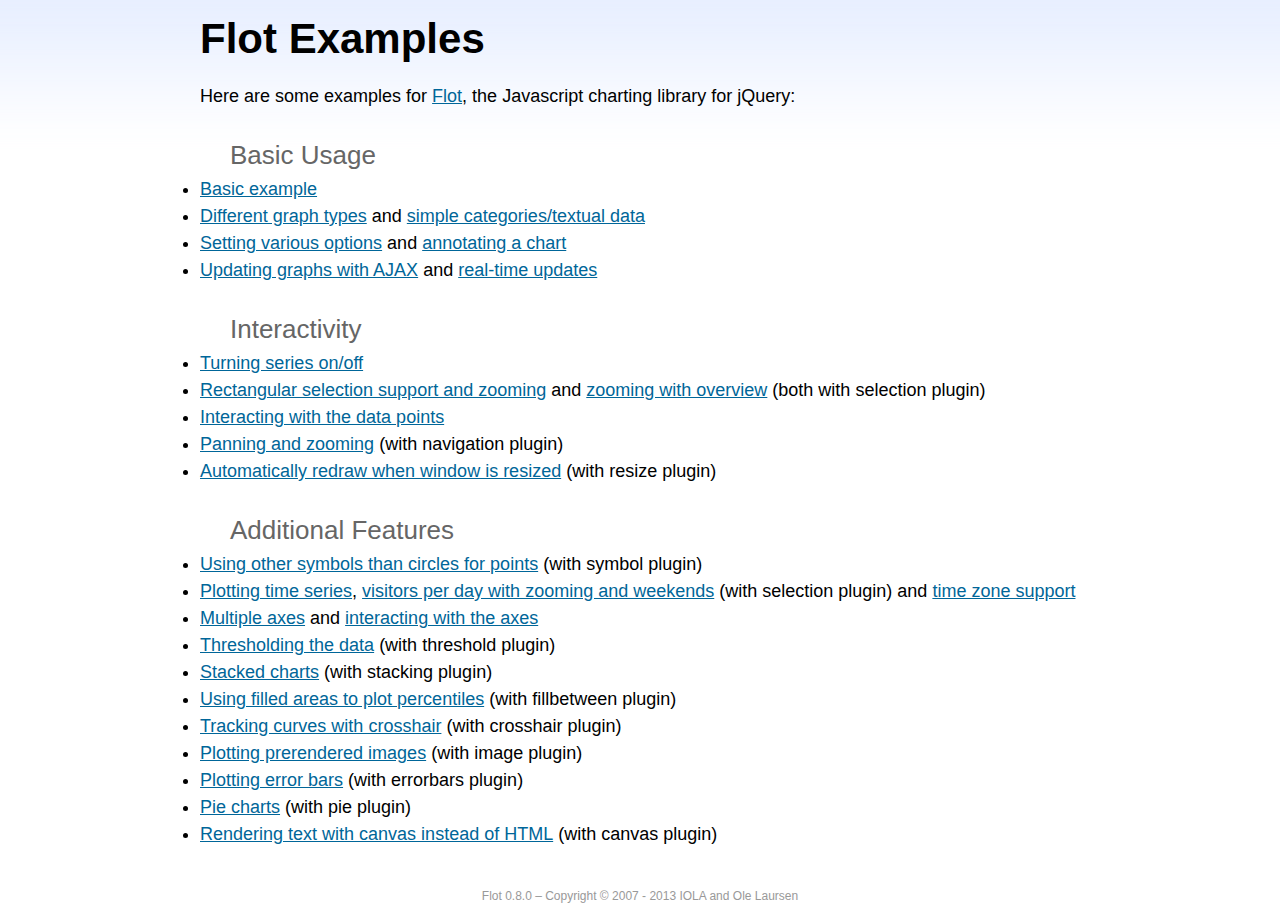
<file: Weightulator/www/js/flot/examples/index.html>
<!DOCTYPE html PUBLIC "-//W3C//DTD HTML 4.01//EN" "http://www.w3.org/TR/html4/strict.dtd">
<html>
<head>
	<meta http-equiv="Content-Type" content="text/html; charset=utf-8">
	<title>Flot Examples</title>
	<link href="examples.css" rel="stylesheet" type="text/css">
	<style>

	h3 {
		margin-top: 30px;
		margin-bottom: 5px;
	}

	</style>
	<script language="javascript" type="text/javascript" src="../jquery.js"></script>
	<script language="javascript" type="text/javascript" src="../jquery.flot.js"></script>
	<script type="text/javascript">

	$(function() {

		// Add the Flot version string to the footer

		$("#footer").prepend("Flot " + $.plot.version + " &ndash; ");
	});

	</script>
</head>
<body>

	<div id="header">
		<h2>Flot Examples</h2>
	</div>

	<div id="content">

		<p>Here are some examples for <a href="http://www.flotcharts.org">Flot</a>, the Javascript charting library for jQuery:</p>

		<h3>Basic Usage</h3>

		<ul>
			<li><a href="basic-usage/index.html">Basic example</a></li>
			<li><a href="series-types/index.html">Different graph types</a> and <a href="categories/index.html">simple categories/textual data</a></li>
			<li><a href="basic-options/index.html">Setting various options</a> and <a href="annotating/index.html">annotating a chart</a></li>
			<li><a href="ajax/index.html">Updating graphs with AJAX</a> and <a href="realtime/index.html">real-time updates</a></li>
		</ul>

		<h3>Interactivity</h3>

		<ul>
			<li><a href="series-toggle/index.html">Turning series on/off</a></li>
			<li><a href="selection/index.html">Rectangular selection support and zooming</a> and <a href="zooming/index.html">zooming with overview</a> (both with selection plugin)</li>
			<li><a href="interacting/index.html">Interacting with the data points</a></li>
			<li><a href="navigate/index.html">Panning and zooming</a> (with navigation plugin)</li>
			<li><a href="resize/index.html">Automatically redraw when window is resized</a> (with resize plugin)</li>
		</ul>

		<h3>Additional Features</h3>

		<ul>
			<li><a href="symbols/index.html">Using other symbols than circles for points</a> (with symbol plugin)</li>
			<li><a href="axes-time/index.html">Plotting time series</a>, <a href="visitors/index.html">visitors per day with zooming and weekends</a> (with selection plugin) and <a href="axes-time-zones/index.html">time zone support</a></li>
			<li><a href="axes-multiple/index.html">Multiple axes</a> and <a href="axes-interacting/index.html">interacting with the axes</a></li>
			<li><a href="threshold/index.html">Thresholding the data</a> (with threshold plugin)</li>
			<li><a href="stacking/index.html">Stacked charts</a> (with stacking plugin)</li>
			<li><a href="percentiles/index.html">Using filled areas to plot percentiles</a> (with fillbetween plugin)</li>
			<li><a href="tracking/index.html">Tracking curves with crosshair</a> (with crosshair plugin)</li>
			<li><a href="image/index.html">Plotting prerendered images</a> (with image plugin)</li>
			<li><a href="series-errorbars/index.html">Plotting error bars</a> (with errorbars plugin)</li>
			<li><a href="series-pie/index.html">Pie charts</a> (with pie plugin)</li>
			<li><a href="canvas/index.html">Rendering text with canvas instead of HTML</a> (with canvas plugin)</li>
		</ul>

	</div>

	<div id="footer">
		Copyright &copy; 2007 - 2013 IOLA and Ole Laursen
	</div>

</body>
</html>
</file>
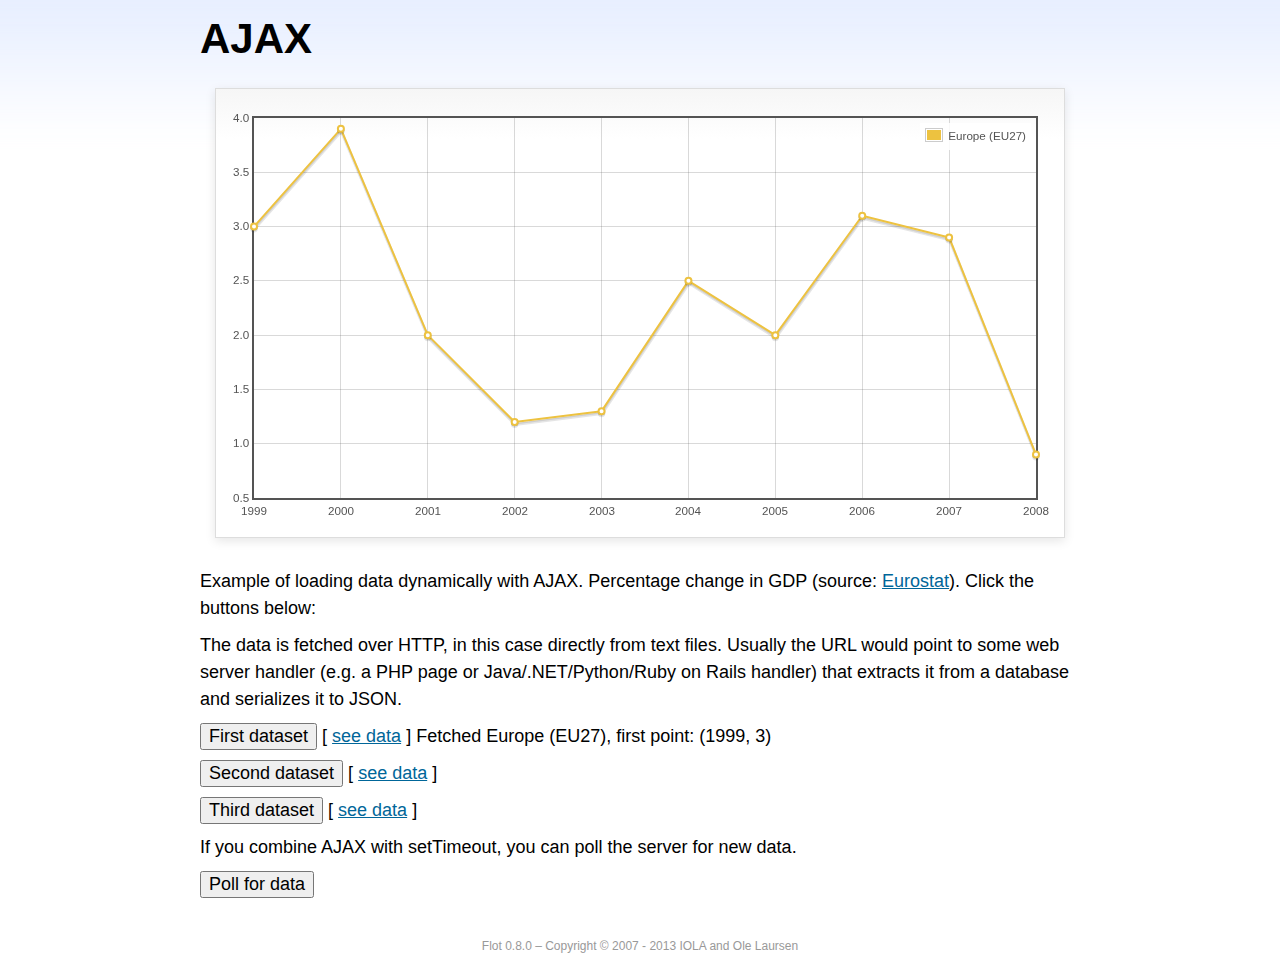
<file: Weightulator/www/js/flot/examples/ajax/index.html>
<!DOCTYPE html PUBLIC "-//W3C//DTD HTML 4.01//EN" "http://www.w3.org/TR/html4/strict.dtd">
<html>
<head>
	<meta http-equiv="Content-Type" content="text/html; charset=utf-8">
	<title>Flot Examples: AJAX</title>
	<link href="../examples.css" rel="stylesheet" type="text/css">
	<!--[if lte IE 8]><script language="javascript" type="text/javascript" src="../../excanvas.min.js"></script><![endif]-->
	<script language="javascript" type="text/javascript" src="../../jquery.js"></script>
	<script language="javascript" type="text/javascript" src="../../jquery.flot.js"></script>
	<script type="text/javascript">

	$(function() {

		var options = {
			lines: {
				show: true
			},
			points: {
				show: true
			},
			xaxis: {
				tickDecimals: 0,
				tickSize: 1
			}
		};

		var data = [];

		$.plot("#placeholder", data, options);

		// Fetch one series, adding to what we already have

		var alreadyFetched = {};

		$("button.fetchSeries").click(function () {

			var button = $(this);

			// Find the URL in the link right next to us, then fetch the data

			var dataurl = button.siblings("a").attr("href");

			function onDataReceived(series) {

				// Extract the first coordinate pair; jQuery has parsed it, so
				// the data is now just an ordinary JavaScript object

				var firstcoordinate = "(" + series.data[0][0] + ", " + series.data[0][1] + ")";
				button.siblings("span").text("Fetched " + series.label + ", first point: " + firstcoordinate);

				// Push the new data onto our existing data array

				if (!alreadyFetched[series.label]) {
					alreadyFetched[series.label] = true;
					data.push(series);
				}

				$.plot("#placeholder", data, options);
			}

			$.ajax({
				url: dataurl,
				type: "GET",
				dataType: "json",
				success: onDataReceived
			});
		});

		// Initiate a recurring data update

		$("button.dataUpdate").click(function () {

			data = [];
			alreadyFetched = {};

			$.plot("#placeholder", data, options);

			var iteration = 0;

			function fetchData() {

				++iteration;

				function onDataReceived(series) {

					// Load all the data in one pass; if we only got partial
					// data we could merge it with what we already have.

					data = [ series ];
					$.plot("#placeholder", data, options);
				}

				// Normally we call the same URL - a script connected to a
				// database - but in this case we only have static example
				// files, so we need to modify the URL.

				$.ajax({
					url: "data-eu-gdp-growth-" + iteration + ".json",
					type: "GET",
					dataType: "json",
					success: onDataReceived
				});

				if (iteration < 5) {
					setTimeout(fetchData, 1000);
				} else {
					data = [];
					alreadyFetched = {};
				}
			}

			setTimeout(fetchData, 1000);
		});

		// Load the first series by default, so we don't have an empty plot

		$("button.fetchSeries:first").click();

		// Add the Flot version string to the footer

		$("#footer").prepend("Flot " + $.plot.version + " &ndash; ");
	});

	</script>
</head>
<body>

	<div id="header">
		<h2>AJAX</h2>
	</div>

	<div id="content">

		<div class="demo-container">
			<div id="placeholder" class="demo-placeholder"></div>
		</div>

		<p>Example of loading data dynamically with AJAX. Percentage change in GDP (source: <a href="http://epp.eurostat.ec.europa.eu/tgm/table.do?tab=table&init=1&plugin=1&language=en&pcode=tsieb020">Eurostat</a>). Click the buttons below:</p>

		<p>The data is fetched over HTTP, in this case directly from text files. Usually the URL would point to some web server handler (e.g. a PHP page or Java/.NET/Python/Ruby on Rails handler) that extracts it from a database and serializes it to JSON.</p>

		<p>
			<button class="fetchSeries">First dataset</button>
			[ <a href="data-eu-gdp-growth.json">see data</a> ]
			<span></span>
		</p>

		<p>
			<button class="fetchSeries">Second dataset</button>
			[ <a href="data-japan-gdp-growth.json">see data</a> ]
			<span></span>
		</p>

		<p>
			<button class="fetchSeries">Third dataset</button>
			[ <a href="data-usa-gdp-growth.json">see data</a> ]
			<span></span>
		</p>

		<p>If you combine AJAX with setTimeout, you can poll the server for new data.</p>

		<p>
			<button class="dataUpdate">Poll for data</button>
		</p>

	</div>

	<div id="footer">
		Copyright &copy; 2007 - 2013 IOLA and Ole Laursen
	</div>

</body>
</html>
</file>
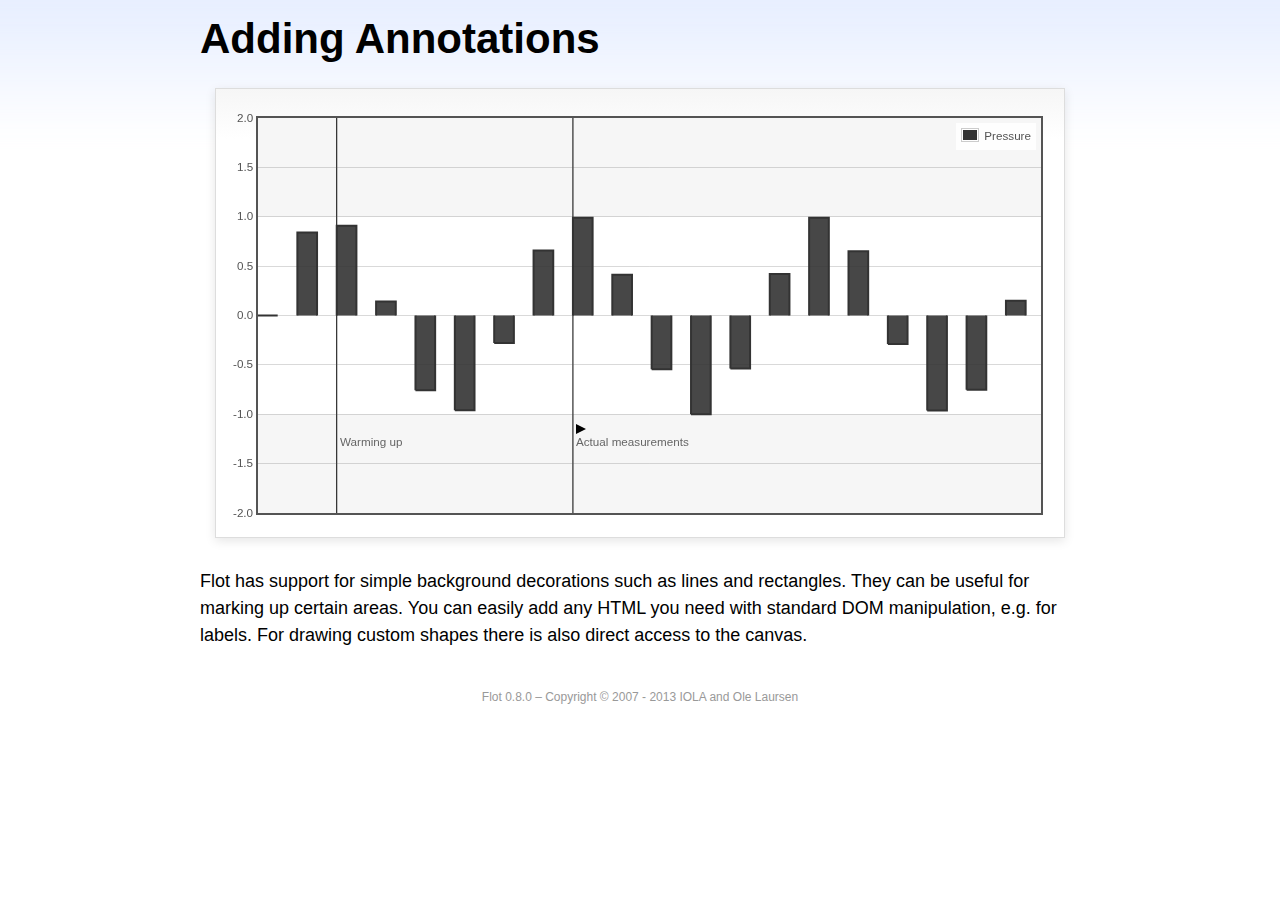
<file: Weightulator/www/js/flot/examples/annotating/index.html>
<!DOCTYPE html PUBLIC "-//W3C//DTD HTML 4.01//EN" "http://www.w3.org/TR/html4/strict.dtd">
<html>
<head>
	<meta http-equiv="Content-Type" content="text/html; charset=utf-8">
	<title>Flot Examples: Adding Annotations</title>
	<link href="../examples.css" rel="stylesheet" type="text/css">
	<!--[if lte IE 8]><script language="javascript" type="text/javascript" src="../../excanvas.min.js"></script><![endif]-->
	<script language="javascript" type="text/javascript" src="../../jquery.js"></script>
	<script language="javascript" type="text/javascript" src="../../jquery.flot.js"></script>
	<script type="text/javascript">

	$(function() {

		var d1 = [];
		for (var i = 0; i < 20; ++i) {
			d1.push([i, Math.sin(i)]);
		}

		var data = [{ data: d1, label: "Pressure", color: "#333" }];

		var markings = [
			{ color: "#f6f6f6", yaxis: { from: 1 } },
			{ color: "#f6f6f6", yaxis: { to: -1 } },
			{ color: "#000", lineWidth: 1, xaxis: { from: 2, to: 2 } },
			{ color: "#000", lineWidth: 1, xaxis: { from: 8, to: 8 } }
		];

		var placeholder = $("#placeholder");

		var plot = $.plot(placeholder, data, {
			bars: { show: true, barWidth: 0.5, fill: 0.9 },
			xaxis: { ticks: [], autoscaleMargin: 0.02 },
			yaxis: { min: -2, max: 2 },
			grid: { markings: markings }
		});

		var o = plot.pointOffset({ x: 2, y: -1.2});

		// Append it to the placeholder that Flot already uses for positioning

		placeholder.append("<div style='position:absolute;left:" + (o.left + 4) + "px;top:" + o.top + "px;color:#666;font-size:smaller'>Warming up</div>");

		o = plot.pointOffset({ x: 8, y: -1.2});
		placeholder.append("<div style='position:absolute;left:" + (o.left + 4) + "px;top:" + o.top + "px;color:#666;font-size:smaller'>Actual measurements</div>");

		// Draw a little arrow on top of the last label to demonstrate canvas
		// drawing

		var ctx = plot.getCanvas().getContext("2d");
		ctx.beginPath();
		o.left += 4;
		ctx.moveTo(o.left, o.top);
		ctx.lineTo(o.left, o.top - 10);
		ctx.lineTo(o.left + 10, o.top - 5);
		ctx.lineTo(o.left, o.top);
		ctx.fillStyle = "#000";
		ctx.fill();

		// Add the Flot version string to the footer

		$("#footer").prepend("Flot " + $.plot.version + " &ndash; ");
	});

	</script>
</head>
<body>

	<div id="header">
		<h2>Adding Annotations</h2>
	</div>

	<div id="content">

		<div class="demo-container">
			<div id="placeholder" class="demo-placeholder"></div>
		</div>

		<p>Flot has support for simple background decorations such as lines and rectangles. They can be useful for marking up certain areas. You can easily add any HTML you need with standard DOM manipulation, e.g. for labels. For drawing custom shapes there is also direct access to the canvas.</p>

	</div>

	<div id="footer">
		Copyright &copy; 2007 - 2013 IOLA and Ole Laursen
	</div>

</body>
</html>
</file>
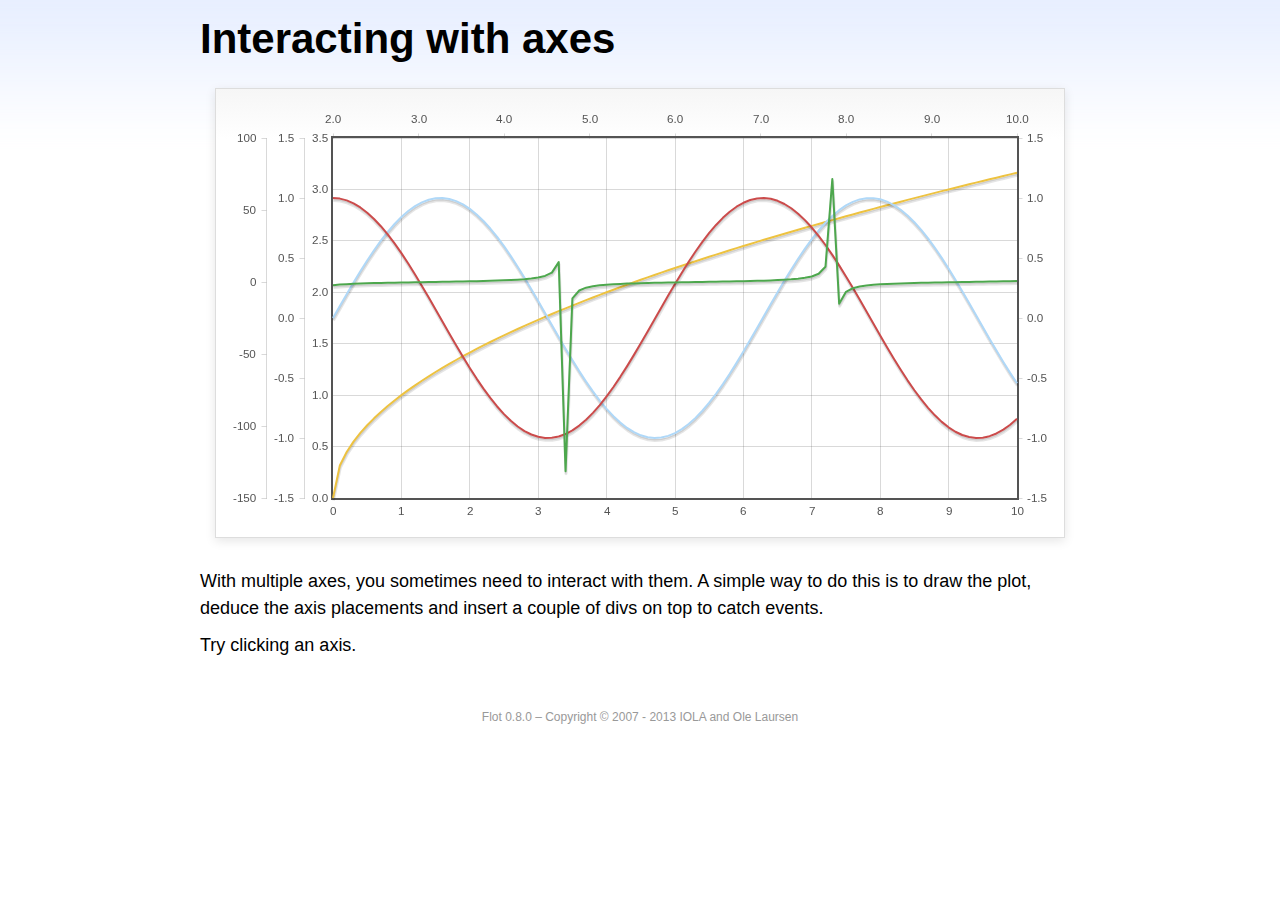
<file: Weightulator/www/js/flot/examples/axes-interacting/index.html>
<!DOCTYPE html PUBLIC "-//W3C//DTD HTML 4.01//EN" "http://www.w3.org/TR/html4/strict.dtd">
<html>
<head>
	<meta http-equiv="Content-Type" content="text/html; charset=utf-8">
	<title>Flot Examples: Interacting with axes</title>
	<link href="../examples.css" rel="stylesheet" type="text/css">
	<!--[if lte IE 8]><script language="javascript" type="text/javascript" src="../../excanvas.min.js"></script><![endif]-->
	<script language="javascript" type="text/javascript" src="../../jquery.js"></script>
	<script language="javascript" type="text/javascript" src="../../jquery.flot.js"></script>
	<script type="text/javascript">

	$(function() {

		function generate(start, end, fn) {
			var res = [];
			for (var i = 0; i <= 100; ++i) {
				var x = start + i / 100 * (end - start);
				res.push([x, fn(x)]);
			}
			return res;
		}

		var data = [
			{ data: generate(0, 10, function (x) { return Math.sqrt(x);}), xaxis: 1, yaxis:1 },
			{ data: generate(0, 10, function (x) { return Math.sin(x);}), xaxis: 1, yaxis:2 },
			{ data: generate(0, 10, function (x) { return Math.cos(x);}), xaxis: 1, yaxis:3 },
			{ data: generate(2, 10, function (x) { return Math.tan(x);}), xaxis: 2, yaxis: 4 }
		];

		var plot = $.plot("#placeholder", data, {
			xaxes: [
				{ position: 'bottom' },
				{ position: 'top'}
			],
			yaxes: [
				{ position: 'left' },
				{ position: 'left' },
				{ position: 'right' },
				{ position: 'left' }
			]
		});

		// Create a div for each axis

		$.each(plot.getAxes(), function (i, axis) {
			if (!axis.show)
				return;

			var box = axis.box;

			$("<div class='axisTarget' style='position:absolute; left:" + box.left + "px; top:" + box.top + "px; width:" + box.width +  "px; height:" + box.height + "px'></div>")
				.data("axis.direction", axis.direction)
				.data("axis.n", axis.n)
				.css({ backgroundColor: "#f00", opacity: 0, cursor: "pointer" })
				.appendTo(plot.getPlaceholder())
				.hover(
					function () { $(this).css({ opacity: 0.10 }) },
					function () { $(this).css({ opacity: 0 }) }
				)
				.click(function () {
					$("#click").text("You clicked the " + axis.direction + axis.n + "axis!")
				});
		});

		// Add the Flot version string to the footer

		$("#footer").prepend("Flot " + $.plot.version + " &ndash; ");
	});

	</script>
</head>
<body>

	<div id="header">
		<h2>Interacting with axes</h2>
	</div>

	<div id="content">

		<div class="demo-container">
			<div id="placeholder" class="demo-placeholder"></div>
		</div>

		<p>With multiple axes, you sometimes need to interact with them. A simple way to do this is to draw the plot, deduce the axis placements and insert a couple of divs on top to catch events.</p>

		<p>Try clicking an axis.</p>

		<p id="click"></p>

	</div>

	<div id="footer">
		Copyright &copy; 2007 - 2013 IOLA and Ole Laursen
	</div>

</body>
</html>
</file>
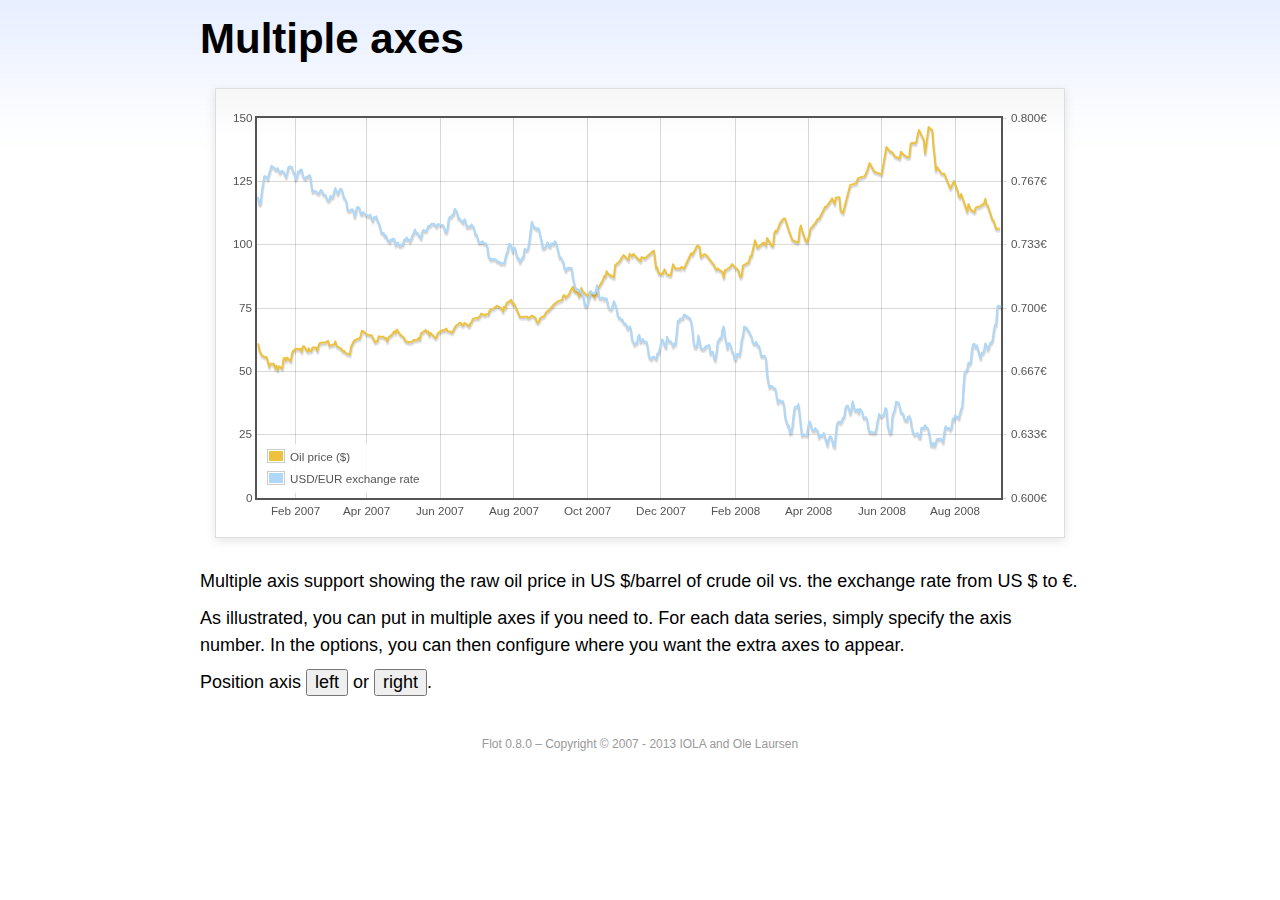
<file: Weightulator/www/js/flot/examples/axes-multiple/index.html>
<!DOCTYPE html PUBLIC "-//W3C//DTD HTML 4.01//EN" "http://www.w3.org/TR/html4/strict.dtd">
<html>
<head>
	<meta http-equiv="Content-Type" content="text/html; charset=utf-8">
	<title>Flot Examples: Multiple Axes</title>
	<link href="../examples.css" rel="stylesheet" type="text/css">
	<!--[if lte IE 8]><script language="javascript" type="text/javascript" src="../../excanvas.min.js"></script><![endif]-->
	<script language="javascript" type="text/javascript" src="../../jquery.js"></script>
	<script language="javascript" type="text/javascript" src="../../jquery.flot.js"></script>
	<script language="javascript" type="text/javascript" src="../../jquery.flot.time.js"></script>
	<script type="text/javascript">

	$(function() {

		var oilprices = [[1167692400000,61.05], [1167778800000,58.32], [1167865200000,57.35], [1167951600000,56.31], [1168210800000,55.55], [1168297200000,55.64], [1168383600000,54.02], [1168470000000,51.88], [1168556400000,52.99], [1168815600000,52.99], [1168902000000,51.21], [1168988400000,52.24], [1169074800000,50.48], [1169161200000,51.99], [1169420400000,51.13], [1169506800000,55.04], [1169593200000,55.37], [1169679600000,54.23], [1169766000000,55.42], [1170025200000,54.01], [1170111600000,56.97], [1170198000000,58.14], [1170284400000,58.14], [1170370800000,59.02], [1170630000000,58.74], [1170716400000,58.88], [1170802800000,57.71], [1170889200000,59.71], [1170975600000,59.89], [1171234800000,57.81], [1171321200000,59.06], [1171407600000,58.00], [1171494000000,57.99], [1171580400000,59.39], [1171839600000,59.39], [1171926000000,58.07], [1172012400000,60.07], [1172098800000,61.14], [1172444400000,61.39], [1172530800000,61.46], [1172617200000,61.79], [1172703600000,62.00], [1172790000000,60.07], [1173135600000,60.69], [1173222000000,61.82], [1173308400000,60.05], [1173654000000,58.91], [1173740400000,57.93], [1173826800000,58.16], [1173913200000,57.55], [1173999600000,57.11], [1174258800000,56.59], [1174345200000,59.61], [1174518000000,61.69], [1174604400000,62.28], [1174860000000,62.91], [1174946400000,62.93], [1175032800000,64.03], [1175119200000,66.03], [1175205600000,65.87], [1175464800000,64.64], [1175637600000,64.38], [1175724000000,64.28], [1175810400000,64.28], [1176069600000,61.51], [1176156000000,61.89], [1176242400000,62.01], [1176328800000,63.85], [1176415200000,63.63], [1176674400000,63.61], [1176760800000,63.10], [1176847200000,63.13], [1176933600000,61.83], [1177020000000,63.38], [1177279200000,64.58], [1177452000000,65.84], [1177538400000,65.06], [1177624800000,66.46], [1177884000000,64.40], [1178056800000,63.68], [1178143200000,63.19], [1178229600000,61.93], [1178488800000,61.47], [1178575200000,61.55], [1178748000000,61.81], [1178834400000,62.37], [1179093600000,62.46], [1179180000000,63.17], [1179266400000,62.55], [1179352800000,64.94], [1179698400000,66.27], [1179784800000,65.50], [1179871200000,65.77], [1179957600000,64.18], [1180044000000,65.20], [1180389600000,63.15], [1180476000000,63.49], [1180562400000,65.08], [1180908000000,66.30], [1180994400000,65.96], [1181167200000,66.93], [1181253600000,65.98], [1181599200000,65.35], [1181685600000,66.26], [1181858400000,68.00], [1182117600000,69.09], [1182204000000,69.10], [1182290400000,68.19], [1182376800000,68.19], [1182463200000,69.14], [1182722400000,68.19], [1182808800000,67.77], [1182895200000,68.97], [1182981600000,69.57], [1183068000000,70.68], [1183327200000,71.09], [1183413600000,70.92], [1183586400000,71.81], [1183672800000,72.81], [1183932000000,72.19], [1184018400000,72.56], [1184191200000,72.50], [1184277600000,74.15], [1184623200000,75.05], [1184796000000,75.92], [1184882400000,75.57], [1185141600000,74.89], [1185228000000,73.56], [1185314400000,75.57], [1185400800000,74.95], [1185487200000,76.83], [1185832800000,78.21], [1185919200000,76.53], [1186005600000,76.86], [1186092000000,76.00], [1186437600000,71.59], [1186696800000,71.47], [1186956000000,71.62], [1187042400000,71.00], [1187301600000,71.98], [1187560800000,71.12], [1187647200000,69.47], [1187733600000,69.26], [1187820000000,69.83], [1187906400000,71.09], [1188165600000,71.73], [1188338400000,73.36], [1188511200000,74.04], [1188856800000,76.30], [1189116000000,77.49], [1189461600000,78.23], [1189548000000,79.91], [1189634400000,80.09], [1189720800000,79.10], [1189980000000,80.57], [1190066400000,81.93], [1190239200000,83.32], [1190325600000,81.62], [1190584800000,80.95], [1190671200000,79.53], [1190757600000,80.30], [1190844000000,82.88], [1190930400000,81.66], [1191189600000,80.24], [1191276000000,80.05], [1191362400000,79.94], [1191448800000,81.44], [1191535200000,81.22], [1191794400000,79.02], [1191880800000,80.26], [1191967200000,80.30], [1192053600000,83.08], [1192140000000,83.69], [1192399200000,86.13], [1192485600000,87.61], [1192572000000,87.40], [1192658400000,89.47], [1192744800000,88.60], [1193004000000,87.56], [1193090400000,87.56], [1193176800000,87.10], [1193263200000,91.86], [1193612400000,93.53], [1193698800000,94.53], [1193871600000,95.93], [1194217200000,93.98], [1194303600000,96.37], [1194476400000,95.46], [1194562800000,96.32], [1195081200000,93.43], [1195167600000,95.10], [1195426800000,94.64], [1195513200000,95.10], [1196031600000,97.70], [1196118000000,94.42], [1196204400000,90.62], [1196290800000,91.01], [1196377200000,88.71], [1196636400000,88.32], [1196809200000,90.23], [1196982000000,88.28], [1197241200000,87.86], [1197327600000,90.02], [1197414000000,92.25], [1197586800000,90.63], [1197846000000,90.63], [1197932400000,90.49], [1198018800000,91.24], [1198105200000,91.06], [1198191600000,90.49], [1198710000000,96.62], [1198796400000,96.00], [1199142000000,99.62], [1199314800000,99.18], [1199401200000,95.09], [1199660400000,96.33], [1199833200000,95.67], [1200351600000,91.90], [1200438000000,90.84], [1200524400000,90.13], [1200610800000,90.57], [1200956400000,89.21], [1201042800000,86.99], [1201129200000,89.85], [1201474800000,90.99], [1201561200000,91.64], [1201647600000,92.33], [1201734000000,91.75], [1202079600000,90.02], [1202166000000,88.41], [1202252400000,87.14], [1202338800000,88.11], [1202425200000,91.77], [1202770800000,92.78], [1202857200000,93.27], [1202943600000,95.46], [1203030000000,95.46], [1203289200000,101.74], [1203462000000,98.81], [1203894000000,100.88], [1204066800000,99.64], [1204153200000,102.59], [1204239600000,101.84], [1204498800000,99.52], [1204585200000,99.52], [1204671600000,104.52], [1204758000000,105.47], [1204844400000,105.15], [1205103600000,108.75], [1205276400000,109.92], [1205362800000,110.33], [1205449200000,110.21], [1205708400000,105.68], [1205967600000,101.84], [1206313200000,100.86], [1206399600000,101.22], [1206486000000,105.90], [1206572400000,107.58], [1206658800000,105.62], [1206914400000,101.58], [1207000800000,100.98], [1207173600000,103.83], [1207260000000,106.23], [1207605600000,108.50], [1207778400000,110.11], [1207864800000,110.14], [1208210400000,113.79], [1208296800000,114.93], [1208383200000,114.86], [1208728800000,117.48], [1208815200000,118.30], [1208988000000,116.06], [1209074400000,118.52], [1209333600000,118.75], [1209420000000,113.46], [1209592800000,112.52], [1210024800000,121.84], [1210111200000,123.53], [1210197600000,123.69], [1210543200000,124.23], [1210629600000,125.80], [1210716000000,126.29], [1211148000000,127.05], [1211320800000,129.07], [1211493600000,132.19], [1211839200000,128.85], [1212357600000,127.76], [1212703200000,138.54], [1212962400000,136.80], [1213135200000,136.38], [1213308000000,134.86], [1213653600000,134.01], [1213740000000,136.68], [1213912800000,135.65], [1214172000000,134.62], [1214258400000,134.62], [1214344800000,134.62], [1214431200000,139.64], [1214517600000,140.21], [1214776800000,140.00], [1214863200000,140.97], [1214949600000,143.57], [1215036000000,145.29], [1215381600000,141.37], [1215468000000,136.04], [1215727200000,146.40], [1215986400000,145.18], [1216072800000,138.74], [1216159200000,134.60], [1216245600000,129.29], [1216332000000,130.65], [1216677600000,127.95], [1216850400000,127.95], [1217282400000,122.19], [1217455200000,124.08], [1217541600000,125.10], [1217800800000,121.41], [1217887200000,119.17], [1217973600000,118.58], [1218060000000,120.02], [1218405600000,114.45], [1218492000000,113.01], [1218578400000,116.00], [1218751200000,113.77], [1219010400000,112.87], [1219096800000,114.53], [1219269600000,114.98], [1219356000000,114.98], [1219701600000,116.27], [1219788000000,118.15], [1219874400000,115.59], [1219960800000,115.46], [1220306400000,109.71], [1220392800000,109.35], [1220565600000,106.23], [1220824800000,106.34]];

		var exchangerates = [[1167606000000,0.7580], [1167692400000,0.7580], [1167778800000,0.75470], [1167865200000,0.75490], [1167951600000,0.76130], [1168038000000,0.76550], [1168124400000,0.76930], [1168210800000,0.76940], [1168297200000,0.76880], [1168383600000,0.76780], [1168470000000,0.77080], [1168556400000,0.77270], [1168642800000,0.77490], [1168729200000,0.77410], [1168815600000,0.77410], [1168902000000,0.77320], [1168988400000,0.77270], [1169074800000,0.77370], [1169161200000,0.77240], [1169247600000,0.77120], [1169334000000,0.7720], [1169420400000,0.77210], [1169506800000,0.77170], [1169593200000,0.77040], [1169679600000,0.7690], [1169766000000,0.77110], [1169852400000,0.7740], [1169938800000,0.77450], [1170025200000,0.77450], [1170111600000,0.7740], [1170198000000,0.77160], [1170284400000,0.77130], [1170370800000,0.76780], [1170457200000,0.76880], [1170543600000,0.77180], [1170630000000,0.77180], [1170716400000,0.77280], [1170802800000,0.77290], [1170889200000,0.76980], [1170975600000,0.76850], [1171062000000,0.76810], [1171148400000,0.7690], [1171234800000,0.7690], [1171321200000,0.76980], [1171407600000,0.76990], [1171494000000,0.76510], [1171580400000,0.76130], [1171666800000,0.76160], [1171753200000,0.76140], [1171839600000,0.76140], [1171926000000,0.76070], [1172012400000,0.76020], [1172098800000,0.76110], [1172185200000,0.76220], [1172271600000,0.76150], [1172358000000,0.75980], [1172444400000,0.75980], [1172530800000,0.75920], [1172617200000,0.75730], [1172703600000,0.75660], [1172790000000,0.75670], [1172876400000,0.75910], [1172962800000,0.75820], [1173049200000,0.75850], [1173135600000,0.76130], [1173222000000,0.76310], [1173308400000,0.76150], [1173394800000,0.760], [1173481200000,0.76130], [1173567600000,0.76270], [1173654000000,0.76270], [1173740400000,0.76080], [1173826800000,0.75830], [1173913200000,0.75750], [1173999600000,0.75620], [1174086000000,0.7520], [1174172400000,0.75120], [1174258800000,0.75120], [1174345200000,0.75170], [1174431600000,0.7520], [1174518000000,0.75110], [1174604400000,0.7480], [1174690800000,0.75090], [1174777200000,0.75310], [1174860000000,0.75310], [1174946400000,0.75270], [1175032800000,0.74980], [1175119200000,0.74930], [1175205600000,0.75040], [1175292000000,0.750], [1175378400000,0.74910], [1175464800000,0.74910], [1175551200000,0.74850], [1175637600000,0.74840], [1175724000000,0.74920], [1175810400000,0.74710], [1175896800000,0.74590], [1175983200000,0.74770], [1176069600000,0.74770], [1176156000000,0.74830], [1176242400000,0.74580], [1176328800000,0.74480], [1176415200000,0.7430], [1176501600000,0.73990], [1176588000000,0.73950], [1176674400000,0.73950], [1176760800000,0.73780], [1176847200000,0.73820], [1176933600000,0.73620], [1177020000000,0.73550], [1177106400000,0.73480], [1177192800000,0.73610], [1177279200000,0.73610], [1177365600000,0.73650], [1177452000000,0.73620], [1177538400000,0.73310], [1177624800000,0.73390], [1177711200000,0.73440], [1177797600000,0.73270], [1177884000000,0.73270], [1177970400000,0.73360], [1178056800000,0.73330], [1178143200000,0.73590], [1178229600000,0.73590], [1178316000000,0.73720], [1178402400000,0.7360], [1178488800000,0.7360], [1178575200000,0.7350], [1178661600000,0.73650], [1178748000000,0.73840], [1178834400000,0.73950], [1178920800000,0.74130], [1179007200000,0.73970], [1179093600000,0.73960], [1179180000000,0.73850], [1179266400000,0.73780], [1179352800000,0.73660], [1179439200000,0.740], [1179525600000,0.74110], [1179612000000,0.74060], [1179698400000,0.74050], [1179784800000,0.74140], [1179871200000,0.74310], [1179957600000,0.74310], [1180044000000,0.74380], [1180130400000,0.74430], [1180216800000,0.74430], [1180303200000,0.74430], [1180389600000,0.74340], [1180476000000,0.74290], [1180562400000,0.74420], [1180648800000,0.7440], [1180735200000,0.74390], [1180821600000,0.74370], [1180908000000,0.74370], [1180994400000,0.74290], [1181080800000,0.74030], [1181167200000,0.73990], [1181253600000,0.74180], [1181340000000,0.74680], [1181426400000,0.7480], [1181512800000,0.7480], [1181599200000,0.7490], [1181685600000,0.74940], [1181772000000,0.75220], [1181858400000,0.75150], [1181944800000,0.75020], [1182031200000,0.74720], [1182117600000,0.74720], [1182204000000,0.74620], [1182290400000,0.74550], [1182376800000,0.74490], [1182463200000,0.74670], [1182549600000,0.74580], [1182636000000,0.74270], [1182722400000,0.74270], [1182808800000,0.7430], [1182895200000,0.74290], [1182981600000,0.7440], [1183068000000,0.7430], [1183154400000,0.74220], [1183240800000,0.73880], [1183327200000,0.73880], [1183413600000,0.73690], [1183500000000,0.73450], [1183586400000,0.73450], [1183672800000,0.73450], [1183759200000,0.73520], [1183845600000,0.73410], [1183932000000,0.73410], [1184018400000,0.7340], [1184104800000,0.73240], [1184191200000,0.72720], [1184277600000,0.72640], [1184364000000,0.72550], [1184450400000,0.72580], [1184536800000,0.72580], [1184623200000,0.72560], [1184709600000,0.72570], [1184796000000,0.72470], [1184882400000,0.72430], [1184968800000,0.72440], [1185055200000,0.72350], [1185141600000,0.72350], [1185228000000,0.72350], [1185314400000,0.72350], [1185400800000,0.72620], [1185487200000,0.72880], [1185573600000,0.73010], [1185660000000,0.73370], [1185746400000,0.73370], [1185832800000,0.73240], [1185919200000,0.72970], [1186005600000,0.73170], [1186092000000,0.73150], [1186178400000,0.72880], [1186264800000,0.72630], [1186351200000,0.72630], [1186437600000,0.72420], [1186524000000,0.72530], [1186610400000,0.72640], [1186696800000,0.7270], [1186783200000,0.73120], [1186869600000,0.73050], [1186956000000,0.73050], [1187042400000,0.73180], [1187128800000,0.73580], [1187215200000,0.74090], [1187301600000,0.74540], [1187388000000,0.74370], [1187474400000,0.74240], [1187560800000,0.74240], [1187647200000,0.74150], [1187733600000,0.74190], [1187820000000,0.74140], [1187906400000,0.73770], [1187992800000,0.73550], [1188079200000,0.73150], [1188165600000,0.73150], [1188252000000,0.7320], [1188338400000,0.73320], [1188424800000,0.73460], [1188511200000,0.73280], [1188597600000,0.73230], [1188684000000,0.7340], [1188770400000,0.7340], [1188856800000,0.73360], [1188943200000,0.73510], [1189029600000,0.73460], [1189116000000,0.73210], [1189202400000,0.72940], [1189288800000,0.72660], [1189375200000,0.72660], [1189461600000,0.72540], [1189548000000,0.72420], [1189634400000,0.72130], [1189720800000,0.71970], [1189807200000,0.72090], [1189893600000,0.7210], [1189980000000,0.7210], [1190066400000,0.7210], [1190152800000,0.72090], [1190239200000,0.71590], [1190325600000,0.71330], [1190412000000,0.71050], [1190498400000,0.70990], [1190584800000,0.70990], [1190671200000,0.70930], [1190757600000,0.70930], [1190844000000,0.70760], [1190930400000,0.7070], [1191016800000,0.70490], [1191103200000,0.70120], [1191189600000,0.70110], [1191276000000,0.70190], [1191362400000,0.70460], [1191448800000,0.70630], [1191535200000,0.70890], [1191621600000,0.70770], [1191708000000,0.70770], [1191794400000,0.70770], [1191880800000,0.70910], [1191967200000,0.71180], [1192053600000,0.70790], [1192140000000,0.70530], [1192226400000,0.7050], [1192312800000,0.70550], [1192399200000,0.70550], [1192485600000,0.70450], [1192572000000,0.70510], [1192658400000,0.70510], [1192744800000,0.70170], [1192831200000,0.70], [1192917600000,0.69950], [1193004000000,0.69940], [1193090400000,0.70140], [1193176800000,0.70360], [1193263200000,0.70210], [1193349600000,0.70020], [1193436000000,0.69670], [1193522400000,0.6950], [1193612400000,0.6950], [1193698800000,0.69390], [1193785200000,0.6940], [1193871600000,0.69220], [1193958000000,0.69190], [1194044400000,0.69140], [1194130800000,0.68940], [1194217200000,0.68910], [1194303600000,0.69040], [1194390000000,0.6890], [1194476400000,0.68340], [1194562800000,0.68230], [1194649200000,0.68070], [1194735600000,0.68150], [1194822000000,0.68150], [1194908400000,0.68470], [1194994800000,0.68590], [1195081200000,0.68220], [1195167600000,0.68270], [1195254000000,0.68370], [1195340400000,0.68230], [1195426800000,0.68220], [1195513200000,0.68220], [1195599600000,0.67920], [1195686000000,0.67460], [1195772400000,0.67350], [1195858800000,0.67310], [1195945200000,0.67420], [1196031600000,0.67440], [1196118000000,0.67390], [1196204400000,0.67310], [1196290800000,0.67610], [1196377200000,0.67610], [1196463600000,0.67850], [1196550000000,0.68180], [1196636400000,0.68360], [1196722800000,0.68230], [1196809200000,0.68050], [1196895600000,0.67930], [1196982000000,0.68490], [1197068400000,0.68330], [1197154800000,0.68250], [1197241200000,0.68250], [1197327600000,0.68160], [1197414000000,0.67990], [1197500400000,0.68130], [1197586800000,0.68090], [1197673200000,0.68680], [1197759600000,0.69330], [1197846000000,0.69330], [1197932400000,0.69450], [1198018800000,0.69440], [1198105200000,0.69460], [1198191600000,0.69640], [1198278000000,0.69650], [1198364400000,0.69560], [1198450800000,0.69560], [1198537200000,0.6950], [1198623600000,0.69480], [1198710000000,0.69280], [1198796400000,0.68870], [1198882800000,0.68240], [1198969200000,0.67940], [1199055600000,0.67940], [1199142000000,0.68030], [1199228400000,0.68550], [1199314800000,0.68240], [1199401200000,0.67910], [1199487600000,0.67830], [1199574000000,0.67850], [1199660400000,0.67850], [1199746800000,0.67970], [1199833200000,0.680], [1199919600000,0.68030], [1200006000000,0.68050], [1200092400000,0.6760], [1200178800000,0.6770], [1200265200000,0.6770], [1200351600000,0.67360], [1200438000000,0.67260], [1200524400000,0.67640], [1200610800000,0.68210], [1200697200000,0.68310], [1200783600000,0.68420], [1200870000000,0.68420], [1200956400000,0.68870], [1201042800000,0.69030], [1201129200000,0.68480], [1201215600000,0.68240], [1201302000000,0.67880], [1201388400000,0.68140], [1201474800000,0.68140], [1201561200000,0.67970], [1201647600000,0.67690], [1201734000000,0.67650], [1201820400000,0.67330], [1201906800000,0.67290], [1201993200000,0.67580], [1202079600000,0.67580], [1202166000000,0.6750], [1202252400000,0.6780], [1202338800000,0.68330], [1202425200000,0.68560], [1202511600000,0.69030], [1202598000000,0.68960], [1202684400000,0.68960], [1202770800000,0.68820], [1202857200000,0.68790], [1202943600000,0.68620], [1203030000000,0.68520], [1203116400000,0.68230], [1203202800000,0.68130], [1203289200000,0.68130], [1203375600000,0.68220], [1203462000000,0.68020], [1203548400000,0.68020], [1203634800000,0.67840], [1203721200000,0.67480], [1203807600000,0.67470], [1203894000000,0.67470], [1203980400000,0.67480], [1204066800000,0.67330], [1204153200000,0.6650], [1204239600000,0.66110], [1204326000000,0.65830], [1204412400000,0.6590], [1204498800000,0.6590], [1204585200000,0.65810], [1204671600000,0.65780], [1204758000000,0.65740], [1204844400000,0.65320], [1204930800000,0.65020], [1205017200000,0.65140], [1205103600000,0.65140], [1205190000000,0.65070], [1205276400000,0.6510], [1205362800000,0.64890], [1205449200000,0.64240], [1205535600000,0.64060], [1205622000000,0.63820], [1205708400000,0.63820], [1205794800000,0.63410], [1205881200000,0.63440], [1205967600000,0.63780], [1206054000000,0.64390], [1206140400000,0.64780], [1206226800000,0.64810], [1206313200000,0.64810], [1206399600000,0.64940], [1206486000000,0.64380], [1206572400000,0.63770], [1206658800000,0.63290], [1206745200000,0.63360], [1206831600000,0.63330], [1206914400000,0.63330], [1207000800000,0.6330], [1207087200000,0.63710], [1207173600000,0.64030], [1207260000000,0.63960], [1207346400000,0.63640], [1207432800000,0.63560], [1207519200000,0.63560], [1207605600000,0.63680], [1207692000000,0.63570], [1207778400000,0.63540], [1207864800000,0.6320], [1207951200000,0.63320], [1208037600000,0.63280], [1208124000000,0.63310], [1208210400000,0.63420], [1208296800000,0.63210], [1208383200000,0.63020], [1208469600000,0.62780], [1208556000000,0.63080], [1208642400000,0.63240], [1208728800000,0.63240], [1208815200000,0.63070], [1208901600000,0.62770], [1208988000000,0.62690], [1209074400000,0.63350], [1209160800000,0.63920], [1209247200000,0.640], [1209333600000,0.64010], [1209420000000,0.63960], [1209506400000,0.64070], [1209592800000,0.64230], [1209679200000,0.64290], [1209765600000,0.64720], [1209852000000,0.64850], [1209938400000,0.64860], [1210024800000,0.64670], [1210111200000,0.64440], [1210197600000,0.64670], [1210284000000,0.65090], [1210370400000,0.64780], [1210456800000,0.64610], [1210543200000,0.64610], [1210629600000,0.64680], [1210716000000,0.64490], [1210802400000,0.6470], [1210888800000,0.64610], [1210975200000,0.64520], [1211061600000,0.64220], [1211148000000,0.64220], [1211234400000,0.64250], [1211320800000,0.64140], [1211407200000,0.63660], [1211493600000,0.63460], [1211580000000,0.6350], [1211666400000,0.63460], [1211752800000,0.63460], [1211839200000,0.63430], [1211925600000,0.63460], [1212012000000,0.63790], [1212098400000,0.64160], [1212184800000,0.64420], [1212271200000,0.64310], [1212357600000,0.64310], [1212444000000,0.64350], [1212530400000,0.6440], [1212616800000,0.64730], [1212703200000,0.64690], [1212789600000,0.63860], [1212876000000,0.63560], [1212962400000,0.6340], [1213048800000,0.63460], [1213135200000,0.6430], [1213221600000,0.64520], [1213308000000,0.64670], [1213394400000,0.65060], [1213480800000,0.65040], [1213567200000,0.65030], [1213653600000,0.64810], [1213740000000,0.64510], [1213826400000,0.6450], [1213912800000,0.64410], [1213999200000,0.64140], [1214085600000,0.64090], [1214172000000,0.64090], [1214258400000,0.64280], [1214344800000,0.64310], [1214431200000,0.64180], [1214517600000,0.63710], [1214604000000,0.63490], [1214690400000,0.63330], [1214776800000,0.63340], [1214863200000,0.63380], [1214949600000,0.63420], [1215036000000,0.6320], [1215122400000,0.63180], [1215208800000,0.6370], [1215295200000,0.63680], [1215381600000,0.63680], [1215468000000,0.63830], [1215554400000,0.63710], [1215640800000,0.63710], [1215727200000,0.63550], [1215813600000,0.6320], [1215900000000,0.62770], [1215986400000,0.62760], [1216072800000,0.62910], [1216159200000,0.62740], [1216245600000,0.62930], [1216332000000,0.63110], [1216418400000,0.6310], [1216504800000,0.63120], [1216591200000,0.63120], [1216677600000,0.63040], [1216764000000,0.62940], [1216850400000,0.63480], [1216936800000,0.63780], [1217023200000,0.63680], [1217109600000,0.63680], [1217196000000,0.63680], [1217282400000,0.6360], [1217368800000,0.6370], [1217455200000,0.64180], [1217541600000,0.64110], [1217628000000,0.64350], [1217714400000,0.64270], [1217800800000,0.64270], [1217887200000,0.64190], [1217973600000,0.64460], [1218060000000,0.64680], [1218146400000,0.64870], [1218232800000,0.65940], [1218319200000,0.66660], [1218405600000,0.66660], [1218492000000,0.66780], [1218578400000,0.67120], [1218664800000,0.67050], [1218751200000,0.67180], [1218837600000,0.67840], [1218924000000,0.68110], [1219010400000,0.68110], [1219096800000,0.67940], [1219183200000,0.68040], [1219269600000,0.67810], [1219356000000,0.67560], [1219442400000,0.67350], [1219528800000,0.67630], [1219615200000,0.67620], [1219701600000,0.67770], [1219788000000,0.68150], [1219874400000,0.68020], [1219960800000,0.6780], [1220047200000,0.67960], [1220133600000,0.68170], [1220220000000,0.68170], [1220306400000,0.68320], [1220392800000,0.68770], [1220479200000,0.69120], [1220565600000,0.69140], [1220652000000,0.70090], [1220738400000,0.70120], [1220824800000,0.7010], [1220911200000,0.70050]];

		function euroFormatter(v, axis) {
			return v.toFixed(axis.tickDecimals) + "€";
		}

		function doPlot(position) {
			$.plot("#placeholder", [
				{ data: oilprices, label: "Oil price ($)" },
				{ data: exchangerates, label: "USD/EUR exchange rate", yaxis: 2 }
			], {
				xaxes: [ { mode: "time" } ],
				yaxes: [ { min: 0 }, {
					// align if we are to the right
					alignTicksWithAxis: position == "right" ? 1 : null,
					position: position,
					tickFormatter: euroFormatter
				} ],
				legend: { position: "sw" }
			});
		}

		doPlot("right");

		$("button").click(function () {
			doPlot($(this).text());
		});

		// Add the Flot version string to the footer

		$("#footer").prepend("Flot " + $.plot.version + " &ndash; ");
	});

	</script>
</head>
<body>

	<div id="header">
		<h2>Multiple axes</h2>
	</div>

	<div id="content">

		<div class="demo-container">
			<div id="placeholder" class="demo-placeholder"></div>
		</div>

		<p>Multiple axis support showing the raw oil price in US $/barrel of crude oil vs. the exchange rate from US $ to €.</p>

		<p>As illustrated, you can put in multiple axes if you need to. For each data series, simply specify the axis number. In the options, you can then configure where you want the extra axes to appear.</p>

		<p>Position axis <button>left</button> or <button>right</button>.</p>

	</div>

	<div id="footer">
		Copyright &copy; 2007 - 2013 IOLA and Ole Laursen
	</div>

</body>
</html>
</file>
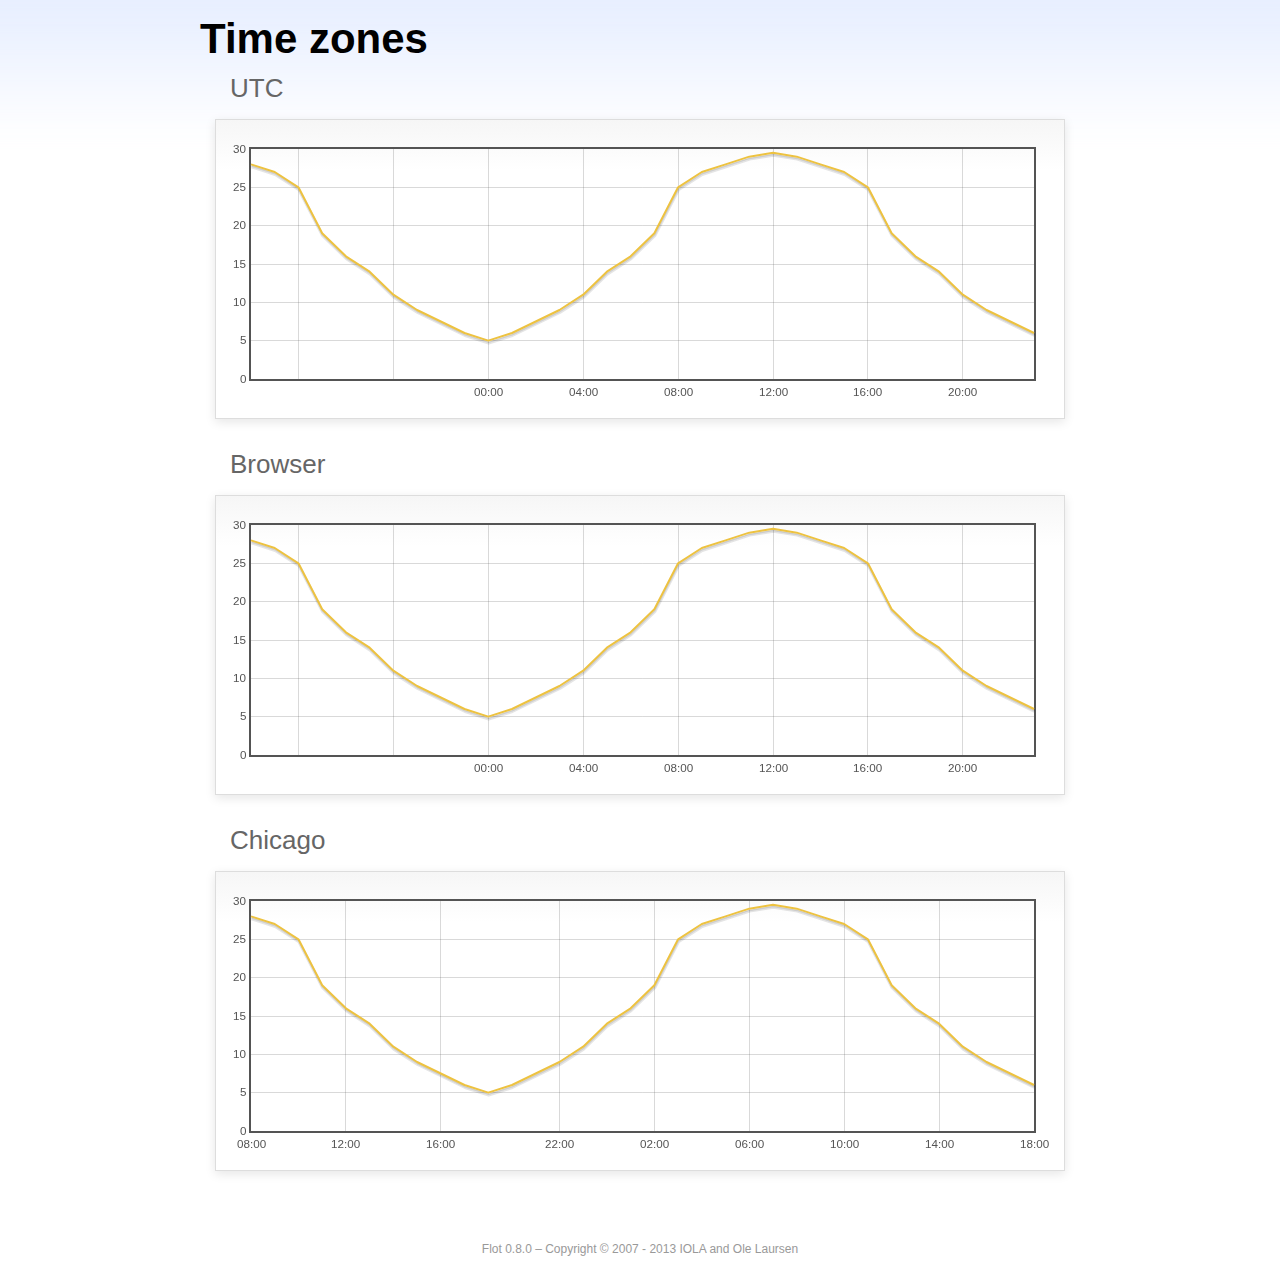
<file: Weightulator/www/js/flot/examples/axes-time-zones/index.html>
<!DOCTYPE html PUBLIC "-//W3C//DTD HTML 4.01//EN" "http://www.w3.org/TR/html4/strict.dtd">
<html>
<head>
	<meta http-equiv="Content-Type" content="text/html; charset=utf-8">
	<title>Flot Examples: Time zones</title>
	<link href="../examples.css" rel="stylesheet" type="text/css">
	<!--[if lte IE 8]><script language="javascript" type="text/javascript" src="../../excanvas.min.js"></script><![endif]-->
	<script language="javascript" type="text/javascript" src="../../jquery.js"></script>
	<script language="javascript" type="text/javascript" src="../../jquery.flot.js"></script>
	<script language="javascript" type="text/javascript" src="../../jquery.flot.time.js"></script>
	<script language="javascript" type="text/javascript" src="date.js"></script>
	<script type="text/javascript">

	$(function() {

		timezoneJS.timezone.zoneFileBasePath = "tz";
		timezoneJS.timezone.defaultZoneFile = [];
		timezoneJS.timezone.init({async: false});

		var d = [
			[Date.UTC(2011, 2, 12, 14, 0, 0), 28],
			[Date.UTC(2011, 2, 12, 15, 0, 0), 27],
			[Date.UTC(2011, 2, 12, 16, 0, 0), 25],
			[Date.UTC(2011, 2, 12, 17, 0, 0), 19],
			[Date.UTC(2011, 2, 12, 18, 0, 0), 16],
			[Date.UTC(2011, 2, 12, 19, 0, 0), 14],
			[Date.UTC(2011, 2, 12, 20, 0, 0), 11],
			[Date.UTC(2011, 2, 12, 21, 0, 0), 9],
			[Date.UTC(2011, 2, 12, 22, 0, 0), 7.5],
			[Date.UTC(2011, 2, 12, 23, 0, 0), 6],
			[Date.UTC(2011, 2, 13, 0, 0, 0), 5],
			[Date.UTC(2011, 2, 13, 1, 0, 0), 6],
			[Date.UTC(2011, 2, 13, 2, 0, 0), 7.5],
			[Date.UTC(2011, 2, 13, 3, 0, 0), 9],
			[Date.UTC(2011, 2, 13, 4, 0, 0), 11],
			[Date.UTC(2011, 2, 13, 5, 0, 0), 14],
			[Date.UTC(2011, 2, 13, 6, 0, 0), 16],
			[Date.UTC(2011, 2, 13, 7, 0, 0), 19],
			[Date.UTC(2011, 2, 13, 8, 0, 0), 25],
			[Date.UTC(2011, 2, 13, 9, 0, 0), 27],
			[Date.UTC(2011, 2, 13, 10, 0, 0), 28],
			[Date.UTC(2011, 2, 13, 11, 0, 0), 29],
			[Date.UTC(2011, 2, 13, 12, 0, 0), 29.5],
			[Date.UTC(2011, 2, 13, 13, 0, 0), 29],
			[Date.UTC(2011, 2, 13, 14, 0, 0), 28],
			[Date.UTC(2011, 2, 13, 15, 0, 0), 27],
			[Date.UTC(2011, 2, 13, 16, 0, 0), 25],
			[Date.UTC(2011, 2, 13, 17, 0, 0), 19],
			[Date.UTC(2011, 2, 13, 18, 0, 0), 16],
			[Date.UTC(2011, 2, 13, 19, 0, 0), 14],
			[Date.UTC(2011, 2, 13, 20, 0, 0), 11],
			[Date.UTC(2011, 2, 13, 21, 0, 0), 9],
			[Date.UTC(2011, 2, 13, 22, 0, 0), 7.5],
			[Date.UTC(2011, 2, 13, 23, 0, 0), 6]
		];

		var plot = $.plot("#placeholderUTC", [d], {
			xaxis: {
				mode: "time"
			}
		});

		var plot = $.plot("#placeholderLocal", [d], {
			xaxis: {
				mode: "time",
				timezone: "browser"
			}
		});

		var plot = $.plot("#placeholderChicago", [d], {
			xaxis: {
				mode: "time",
				timezone: "America/Chicago"
			}
		});

		// Add the Flot version string to the footer

		$("#footer").prepend("Flot " + $.plot.version + " &ndash; ");
	});

	</script>
</head>
<body>

	<div id="header">
		<h2>Time zones</h2>
	</div>

	<div id="content">

		<h3>UTC</h3>
		<div class="demo-container" style="height: 300px;">
			<div id="placeholderUTC" class="demo-placeholder"></div>
		</div>

		<h3>Browser</h3>
		<div class="demo-container" style="height: 300px;">
			<div id="placeholderLocal" class="demo-placeholder"></div>
		</div>

		<h3>Chicago</h3>
		<div class="demo-container" style="height: 300px;">
			<div id="placeholderChicago" class="demo-placeholder"></div>
		</div>

	</div>

	<div id="footer">
		Copyright &copy; 2007 - 2013 IOLA and Ole Laursen
	</div>

</body>
</html>
</file>
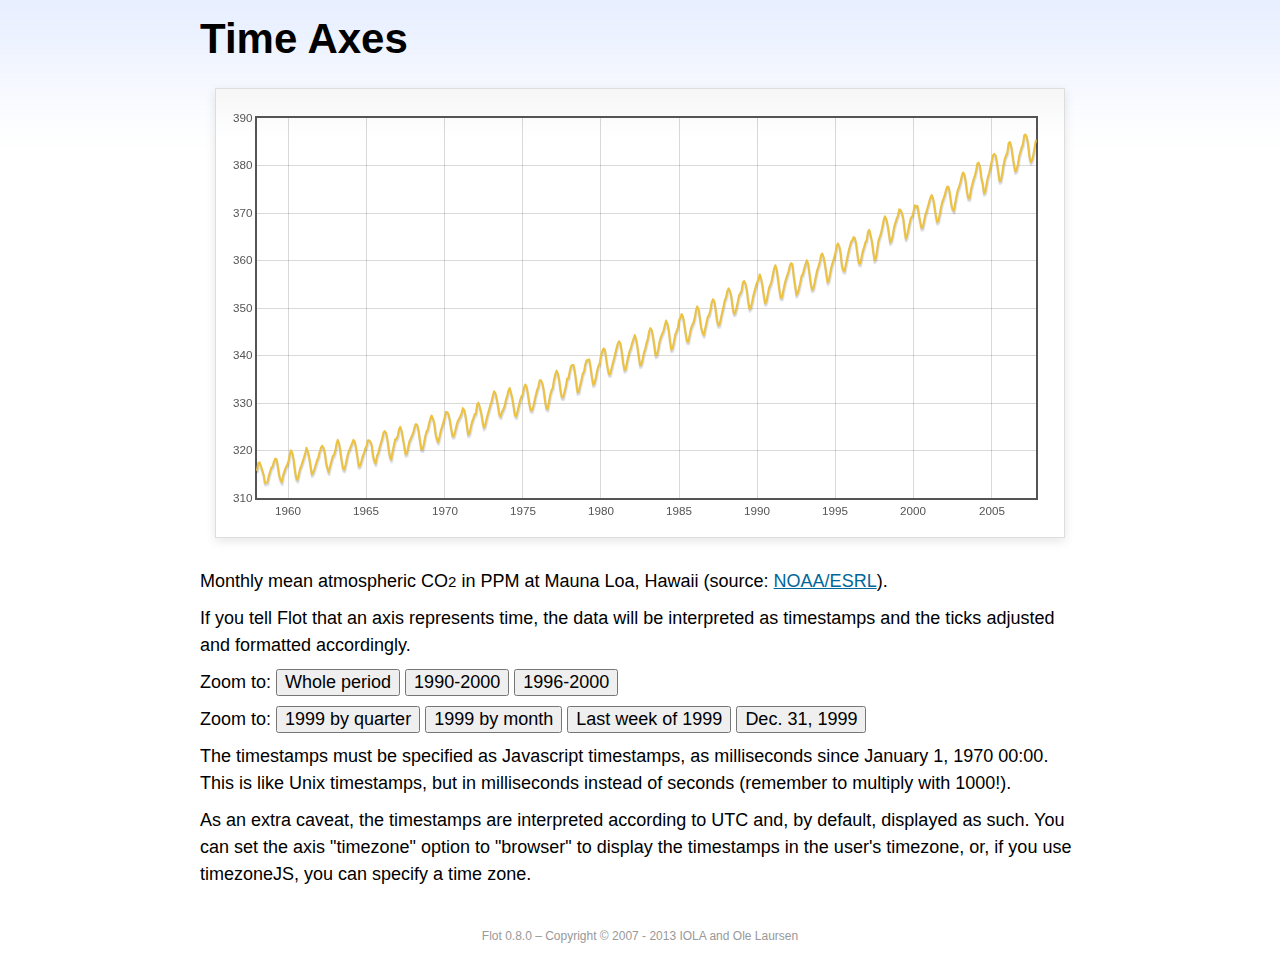
<file: Weightulator/www/js/flot/examples/axes-time/index.html>
<!DOCTYPE html PUBLIC "-//W3C//DTD HTML 4.01//EN" "http://www.w3.org/TR/html4/strict.dtd">
<html>
<head>
	<meta http-equiv="Content-Type" content="text/html; charset=utf-8">
	<title>Flot Examples: Time Axes</title>
	<link href="../examples.css" rel="stylesheet" type="text/css">
	<!--[if lte IE 8]><script language="javascript" type="text/javascript" src="../../excanvas.min.js"></script><![endif]-->
	<script language="javascript" type="text/javascript" src="../../jquery.js"></script>
	<script language="javascript" type="text/javascript" src="../../jquery.flot.js"></script>
	<script language="javascript" type="text/javascript" src="../../jquery.flot.time.js"></script>
	<script type="text/javascript">

	$(function() {

		var d = [[-373597200000, 315.71], [-370918800000, 317.45], [-368326800000, 317.50], [-363056400000, 315.86], [-360378000000, 314.93], [-357699600000, 313.19], [-352429200000, 313.34], [-349837200000, 314.67], [-347158800000, 315.58], [-344480400000, 316.47], [-342061200000, 316.65], [-339382800000, 317.71], [-336790800000, 318.29], [-334112400000, 318.16], [-331520400000, 316.55], [-328842000000, 314.80], [-326163600000, 313.84], [-323571600000, 313.34], [-320893200000, 314.81], [-318301200000, 315.59], [-315622800000, 316.43], [-312944400000, 316.97], [-310438800000, 317.58], [-307760400000, 319.03], [-305168400000, 320.03], [-302490000000, 319.59], [-299898000000, 318.18], [-297219600000, 315.91], [-294541200000, 314.16], [-291949200000, 313.83], [-289270800000, 315.00], [-286678800000, 316.19], [-284000400000, 316.89], [-281322000000, 317.70], [-278902800000, 318.54], [-276224400000, 319.48], [-273632400000, 320.58], [-270954000000, 319.78], [-268362000000, 318.58], [-265683600000, 316.79], [-263005200000, 314.99], [-260413200000, 315.31], [-257734800000, 316.10], [-255142800000, 317.01], [-252464400000, 317.94], [-249786000000, 318.56], [-247366800000, 319.69], [-244688400000, 320.58], [-242096400000, 321.01], [-239418000000, 320.61], [-236826000000, 319.61], [-234147600000, 317.40], [-231469200000, 316.26], [-228877200000, 315.42], [-226198800000, 316.69], [-223606800000, 317.69], [-220928400000, 318.74], [-218250000000, 319.08], [-215830800000, 319.86], [-213152400000, 321.39], [-210560400000, 322.24], [-207882000000, 321.47], [-205290000000, 319.74], [-202611600000, 317.77], [-199933200000, 316.21], [-197341200000, 315.99], [-194662800000, 317.07], [-192070800000, 318.36], [-189392400000, 319.57], [-178938000000, 322.23], [-176259600000, 321.89], [-173667600000, 320.44], [-170989200000, 318.70], [-168310800000, 316.70], [-165718800000, 316.87], [-163040400000, 317.68], [-160448400000, 318.71], [-157770000000, 319.44], [-155091600000, 320.44], [-152672400000, 320.89], [-149994000000, 322.13], [-147402000000, 322.16], [-144723600000, 321.87], [-142131600000, 321.21], [-139453200000, 318.87], [-136774800000, 317.81], [-134182800000, 317.30], [-131504400000, 318.87], [-128912400000, 319.42], [-126234000000, 320.62], [-123555600000, 321.59], [-121136400000, 322.39], [-118458000000, 323.70], [-115866000000, 324.07], [-113187600000, 323.75], [-110595600000, 322.40], [-107917200000, 320.37], [-105238800000, 318.64], [-102646800000, 318.10], [-99968400000, 319.79], [-97376400000, 321.03], [-94698000000, 322.33], [-92019600000, 322.50], [-89600400000, 323.04], [-86922000000, 324.42], [-84330000000, 325.00], [-81651600000, 324.09], [-79059600000, 322.55], [-76381200000, 320.92], [-73702800000, 319.26], [-71110800000, 319.39], [-68432400000, 320.72], [-65840400000, 321.96], [-63162000000, 322.57], [-60483600000, 323.15], [-57978000000, 323.89], [-55299600000, 325.02], [-52707600000, 325.57], [-50029200000, 325.36], [-47437200000, 324.14], [-44758800000, 322.11], [-42080400000, 320.33], [-39488400000, 320.25], [-36810000000, 321.32], [-34218000000, 322.90], [-31539600000, 324.00], [-28861200000, 324.42], [-26442000000, 325.64], [-23763600000, 326.66], [-21171600000, 327.38], [-18493200000, 326.70], [-15901200000, 325.89], [-13222800000, 323.67], [-10544400000, 322.38], [-7952400000, 321.78], [-5274000000, 322.85], [-2682000000, 324.12], [-3600000, 325.06], [2674800000, 325.98], [5094000000, 326.93], [7772400000, 328.13], [10364400000, 328.07], [13042800000, 327.66], [15634800000, 326.35], [18313200000, 324.69], [20991600000, 323.10], [23583600000, 323.07], [26262000000, 324.01], [28854000000, 325.13], [31532400000, 326.17], [34210800000, 326.68], [36630000000, 327.18], [39308400000, 327.78], [41900400000, 328.92], [44578800000, 328.57], [47170800000, 327.37], [49849200000, 325.43], [52527600000, 323.36], [55119600000, 323.56], [57798000000, 324.80], [60390000000, 326.01], [63068400000, 326.77], [65746800000, 327.63], [68252400000, 327.75], [70930800000, 329.72], [73522800000, 330.07], [76201200000, 329.09], [78793200000, 328.05], [81471600000, 326.32], [84150000000, 324.84], [86742000000, 325.20], [89420400000, 326.50], [92012400000, 327.55], [94690800000, 328.54], [97369200000, 329.56], [99788400000, 330.30], [102466800000, 331.50], [105058800000, 332.48], [107737200000, 332.07], [110329200000, 330.87], [113007600000, 329.31], [115686000000, 327.51], [118278000000, 327.18], [120956400000, 328.16], [123548400000, 328.64], [126226800000, 329.35], [128905200000, 330.71], [131324400000, 331.48], [134002800000, 332.65], [136594800000, 333.16], [139273200000, 332.06], [141865200000, 330.99], [144543600000, 329.17], [147222000000, 327.41], [149814000000, 327.20], [152492400000, 328.33], [155084400000, 329.50], [157762800000, 330.68], [160441200000, 331.41], [162860400000, 331.85], [165538800000, 333.29], [168130800000, 333.91], [170809200000, 333.40], [173401200000, 331.78], [176079600000, 329.88], [178758000000, 328.57], [181350000000, 328.46], [184028400000, 329.26], [189298800000, 331.71], [191977200000, 332.76], [194482800000, 333.48], [197161200000, 334.78], [199753200000, 334.78], [202431600000, 334.17], [205023600000, 332.78], [207702000000, 330.64], [210380400000, 328.95], [212972400000, 328.77], [215650800000, 330.23], [218242800000, 331.69], [220921200000, 332.70], [223599600000, 333.24], [226018800000, 334.96], [228697200000, 336.04], [231289200000, 336.82], [233967600000, 336.13], [236559600000, 334.73], [239238000000, 332.52], [241916400000, 331.19], [244508400000, 331.19], [247186800000, 332.35], [249778800000, 333.47], [252457200000, 335.11], [255135600000, 335.26], [257554800000, 336.60], [260233200000, 337.77], [262825200000, 338.00], [265503600000, 337.99], [268095600000, 336.48], [270774000000, 334.37], [273452400000, 332.27], [276044400000, 332.41], [278722800000, 333.76], [281314800000, 334.83], [283993200000, 336.21], [286671600000, 336.64], [289090800000, 338.12], [291769200000, 339.02], [294361200000, 339.02], [297039600000, 339.20], [299631600000, 337.58], [302310000000, 335.55], [304988400000, 333.89], [307580400000, 334.14], [310258800000, 335.26], [312850800000, 336.71], [315529200000, 337.81], [318207600000, 338.29], [320713200000, 340.04], [323391600000, 340.86], [325980000000, 341.47], [328658400000, 341.26], [331250400000, 339.29], [333928800000, 337.60], [336607200000, 336.12], [339202800000, 336.08], [341881200000, 337.22], [344473200000, 338.34], [347151600000, 339.36], [349830000000, 340.51], [352249200000, 341.57], [354924000000, 342.56], [357516000000, 343.01], [360194400000, 342.47], [362786400000, 340.71], [365464800000, 338.52], [368143200000, 336.96], [370738800000, 337.13], [373417200000, 338.58], [376009200000, 339.89], [378687600000, 340.93], [381366000000, 341.69], [383785200000, 342.69], [389052000000, 344.30], [391730400000, 343.43], [394322400000, 341.88], [397000800000, 339.89], [399679200000, 337.95], [402274800000, 338.10], [404953200000, 339.27], [407545200000, 340.67], [410223600000, 341.42], [412902000000, 342.68], [415321200000, 343.46], [417996000000, 345.10], [420588000000, 345.76], [423266400000, 345.36], [425858400000, 343.91], [428536800000, 342.05], [431215200000, 340.00], [433810800000, 340.12], [436489200000, 341.33], [439081200000, 342.94], [441759600000, 343.87], [444438000000, 344.60], [446943600000, 345.20], [452210400000, 347.36], [454888800000, 346.74], [457480800000, 345.41], [460159200000, 343.01], [462837600000, 341.23], [465433200000, 341.52], [468111600000, 342.86], [470703600000, 344.41], [473382000000, 345.09], [476060400000, 345.89], [478479600000, 347.49], [481154400000, 348.00], [483746400000, 348.75], [486424800000, 348.19], [489016800000, 346.54], [491695200000, 344.63], [494373600000, 343.03], [496969200000, 342.92], [499647600000, 344.24], [502239600000, 345.62], [504918000000, 346.43], [507596400000, 346.94], [510015600000, 347.88], [512690400000, 349.57], [515282400000, 350.35], [517960800000, 349.72], [520552800000, 347.78], [523231200000, 345.86], [525909600000, 344.84], [528505200000, 344.32], [531183600000, 345.67], [533775600000, 346.88], [536454000000, 348.19], [539132400000, 348.55], [541551600000, 349.52], [544226400000, 351.12], [546818400000, 351.84], [549496800000, 351.49], [552088800000, 349.82], [554767200000, 347.63], [557445600000, 346.38], [560041200000, 346.49], [562719600000, 347.75], [565311600000, 349.03], [567990000000, 350.20], [570668400000, 351.61], [573174000000, 352.22], [575848800000, 353.53], [578440800000, 354.14], [581119200000, 353.62], [583711200000, 352.53], [586389600000, 350.41], [589068000000, 348.84], [591663600000, 348.94], [594342000000, 350.04], [596934000000, 351.29], [599612400000, 352.72], [602290800000, 353.10], [604710000000, 353.65], [607384800000, 355.43], [609976800000, 355.70], [612655200000, 355.11], [615247200000, 353.79], [617925600000, 351.42], [620604000000, 349.81], [623199600000, 350.11], [625878000000, 351.26], [628470000000, 352.63], [631148400000, 353.64], [633826800000, 354.72], [636246000000, 355.49], [638920800000, 356.09], [641512800000, 357.08], [644191200000, 356.11], [646783200000, 354.70], [649461600000, 352.68], [652140000000, 351.05], [654735600000, 351.36], [657414000000, 352.81], [660006000000, 354.22], [662684400000, 354.85], [665362800000, 355.66], [667782000000, 357.04], [670456800000, 358.40], [673048800000, 359.00], [675727200000, 357.99], [678319200000, 356.00], [680997600000, 353.78], [683676000000, 352.20], [686271600000, 352.22], [688950000000, 353.70], [691542000000, 354.98], [694220400000, 356.09], [696898800000, 356.85], [699404400000, 357.73], [702079200000, 358.91], [704671200000, 359.45], [707349600000, 359.19], [709941600000, 356.72], [712620000000, 354.79], [715298400000, 352.79], [717894000000, 353.20], [720572400000, 354.15], [723164400000, 355.39], [725842800000, 356.77], [728521200000, 357.17], [730940400000, 358.26], [733615200000, 359.16], [736207200000, 360.07], [738885600000, 359.41], [741477600000, 357.44], [744156000000, 355.30], [746834400000, 353.87], [749430000000, 354.04], [752108400000, 355.27], [754700400000, 356.70], [757378800000, 358.00], [760057200000, 358.81], [762476400000, 359.68], [765151200000, 361.13], [767743200000, 361.48], [770421600000, 360.60], [773013600000, 359.20], [775692000000, 357.23], [778370400000, 355.42], [780966000000, 355.89], [783644400000, 357.41], [786236400000, 358.74], [788914800000, 359.73], [791593200000, 360.61], [794012400000, 361.58], [796687200000, 363.05], [799279200000, 363.62], [801957600000, 363.03], [804549600000, 361.55], [807228000000, 358.94], [809906400000, 357.93], [812502000000, 357.80], [815180400000, 359.22], [817772400000, 360.44], [820450800000, 361.83], [823129200000, 362.95], [825634800000, 363.91], [828309600000, 364.28], [830901600000, 364.94], [833580000000, 364.70], [836172000000, 363.31], [838850400000, 361.15], [841528800000, 359.40], [844120800000, 359.34], [846802800000, 360.62], [849394800000, 361.96], [852073200000, 362.81], [854751600000, 363.87], [857170800000, 364.25], [859845600000, 366.02], [862437600000, 366.46], [865116000000, 365.32], [867708000000, 364.07], [870386400000, 361.95], [873064800000, 360.06], [875656800000, 360.49], [878338800000, 362.19], [880930800000, 364.12], [883609200000, 364.99], [886287600000, 365.82], [888706800000, 366.95], [891381600000, 368.42], [893973600000, 369.33], [896652000000, 368.78], [899244000000, 367.59], [901922400000, 365.84], [904600800000, 363.83], [907192800000, 364.18], [909874800000, 365.34], [912466800000, 366.93], [915145200000, 367.94], [917823600000, 368.82], [920242800000, 369.46], [922917600000, 370.77], [925509600000, 370.66], [928188000000, 370.10], [930780000000, 369.08], [933458400000, 366.66], [936136800000, 364.60], [938728800000, 365.17], [941410800000, 366.51], [944002800000, 367.89], [946681200000, 369.04], [949359600000, 369.35], [951865200000, 370.38], [954540000000, 371.63], [957132000000, 371.32], [959810400000, 371.53], [962402400000, 369.75], [965080800000, 368.23], [967759200000, 366.87], [970351200000, 366.94], [973033200000, 368.27], [975625200000, 369.64], [978303600000, 370.46], [980982000000, 371.44], [983401200000, 372.37], [986076000000, 373.33], [988668000000, 373.77], [991346400000, 373.09], [993938400000, 371.51], [996616800000, 369.55], [999295200000, 368.12], [1001887200000, 368.38], [1004569200000, 369.66], [1007161200000, 371.11], [1009839600000, 372.36], [1012518000000, 373.09], [1014937200000, 373.81], [1017612000000, 374.93], [1020204000000, 375.58], [1022882400000, 375.44], [1025474400000, 373.86], [1028152800000, 371.77], [1030831200000, 370.73], [1033423200000, 370.50], [1036105200000, 372.18], [1038697200000, 373.70], [1041375600000, 374.92], [1044054000000, 375.62], [1046473200000, 376.51], [1049148000000, 377.75], [1051740000000, 378.54], [1054418400000, 378.20], [1057010400000, 376.68], [1059688800000, 374.43], [1062367200000, 373.11], [1064959200000, 373.10], [1067641200000, 374.77], [1070233200000, 375.97], [1072911600000, 377.03], [1075590000000, 377.87], [1078095600000, 378.88], [1080770400000, 380.42], [1083362400000, 380.62], [1086040800000, 379.70], [1088632800000, 377.43], [1091311200000, 376.32], [1093989600000, 374.19], [1096581600000, 374.47], [1099263600000, 376.15], [1101855600000, 377.51], [1104534000000, 378.43], [1107212400000, 379.70], [1109631600000, 380.92], [1112306400000, 382.18], [1114898400000, 382.45], [1117576800000, 382.14], [1120168800000, 380.60], [1122847200000, 378.64], [1125525600000, 376.73], [1128117600000, 376.84], [1130799600000, 378.29], [1133391600000, 380.06], [1136070000000, 381.40], [1138748400000, 382.20], [1141167600000, 382.66], [1143842400000, 384.69], [1146434400000, 384.94], [1149112800000, 384.01], [1151704800000, 382.14], [1154383200000, 380.31], [1157061600000, 378.81], [1159653600000, 379.03], [1162335600000, 380.17], [1164927600000, 381.85], [1167606000000, 382.94], [1170284400000, 383.86], [1172703600000, 384.49], [1175378400000, 386.37], [1177970400000, 386.54], [1180648800000, 385.98], [1183240800000, 384.36], [1185919200000, 381.85], [1188597600000, 380.74], [1191189600000, 381.15], [1193871600000, 382.38], [1196463600000, 383.94], [1199142000000, 385.44]]; 

		$.plot("#placeholder", [d], {
			xaxis: { mode: "time" }
		});

		$("#whole").click(function () {
			$.plot("#placeholder", [d], {
				xaxis: { mode: "time" }
			});
		});

		$("#nineties").click(function () {
			$.plot("#placeholder", [d], {
				xaxis: {
					mode: "time",
					min: (new Date(1990, 0, 1)).getTime(),
					max: (new Date(2000, 0, 1)).getTime()
				}
			});
		});

		$("#latenineties").click(function () {
			$.plot("#placeholder", [d], {
				xaxis: {
					mode: "time",
					minTickSize: [1, "year"],
					min: (new Date(1996, 0, 1)).getTime(),
					max: (new Date(2000, 0, 1)).getTime()
				}
			});
		});

		$("#ninetyninequarters").click(function () {
			$.plot("#placeholder", [d], {
				xaxis: {
					mode: "time",
					minTickSize: [1, "quarter"],
					min: (new Date(1999, 0, 1)).getTime(),
					max: (new Date(2000, 0, 1)).getTime()
				}
			});
		});

		$("#ninetynine").click(function () {
			$.plot("#placeholder", [d], {
				xaxis: {
					mode: "time",
					minTickSize: [1, "month"],
					min: (new Date(1999, 0, 1)).getTime(),
					max: (new Date(2000, 0, 1)).getTime()
				}
			});
		});

		$("#lastweekninetynine").click(function () {
			$.plot("#placeholder", [d], {
				xaxis: {
					mode: "time",
					minTickSize: [1, "day"],
					min: (new Date(1999, 11, 25)).getTime(),
					max: (new Date(2000, 0, 1)).getTime(),
					timeformat: "%a"
				}
			});
		});

		$("#lastdayninetynine").click(function () {
			$.plot("#placeholder", [d], {
				xaxis: {
					mode: "time",
					minTickSize: [1, "hour"],
					min: (new Date(1999, 11, 31)).getTime(),
					max: (new Date(2000, 0, 1)).getTime(),
					twelveHourClock: true
				}
			});
		});

		// Add the Flot version string to the footer

		$("#footer").prepend("Flot " + $.plot.version + " &ndash; ");
	});

	</script>
</head>
<body>

	<div id="header">
		<h2>Time Axes</h2>
	</div>

	<div id="content">

		<div class="demo-container">
			<div id="placeholder" class="demo-placeholder"></div>
		</div>

		<p>Monthly mean atmospheric CO<sub>2</sub> in PPM at Mauna Loa, Hawaii (source: <a href="http://www.esrl.noaa.gov/gmd/ccgg/trends/">NOAA/ESRL</a>).</p>

		<p>If you tell Flot that an axis represents time, the data will be interpreted as timestamps and the ticks adjusted and formatted accordingly.</p>

		<p>Zoom to: <button id="whole">Whole period</button>
		<button id="nineties">1990-2000</button>
		<button id="latenineties">1996-2000</button></p>

		<p>Zoom to: <button id="ninetyninequarters">1999 by quarter</button>
		<button id="ninetynine">1999 by month</button>
		<button id="lastweekninetynine">Last week of 1999</button>
		<button id="lastdayninetynine">Dec. 31, 1999</button></p>

		<p>The timestamps must be specified as Javascript timestamps, as milliseconds since January 1, 1970 00:00. This is like Unix timestamps, but in milliseconds instead of seconds (remember to multiply with 1000!).</p>

		<p>As an extra caveat, the timestamps are interpreted according to UTC and, by default, displayed as such. You can set the axis "timezone" option to "browser" to display the timestamps in the user's timezone, or, if you use timezoneJS, you can specify a time zone.</p>

	</div>

	<div id="footer">
		Copyright &copy; 2007 - 2013 IOLA and Ole Laursen
	</div>

</body>
</html>
</file>
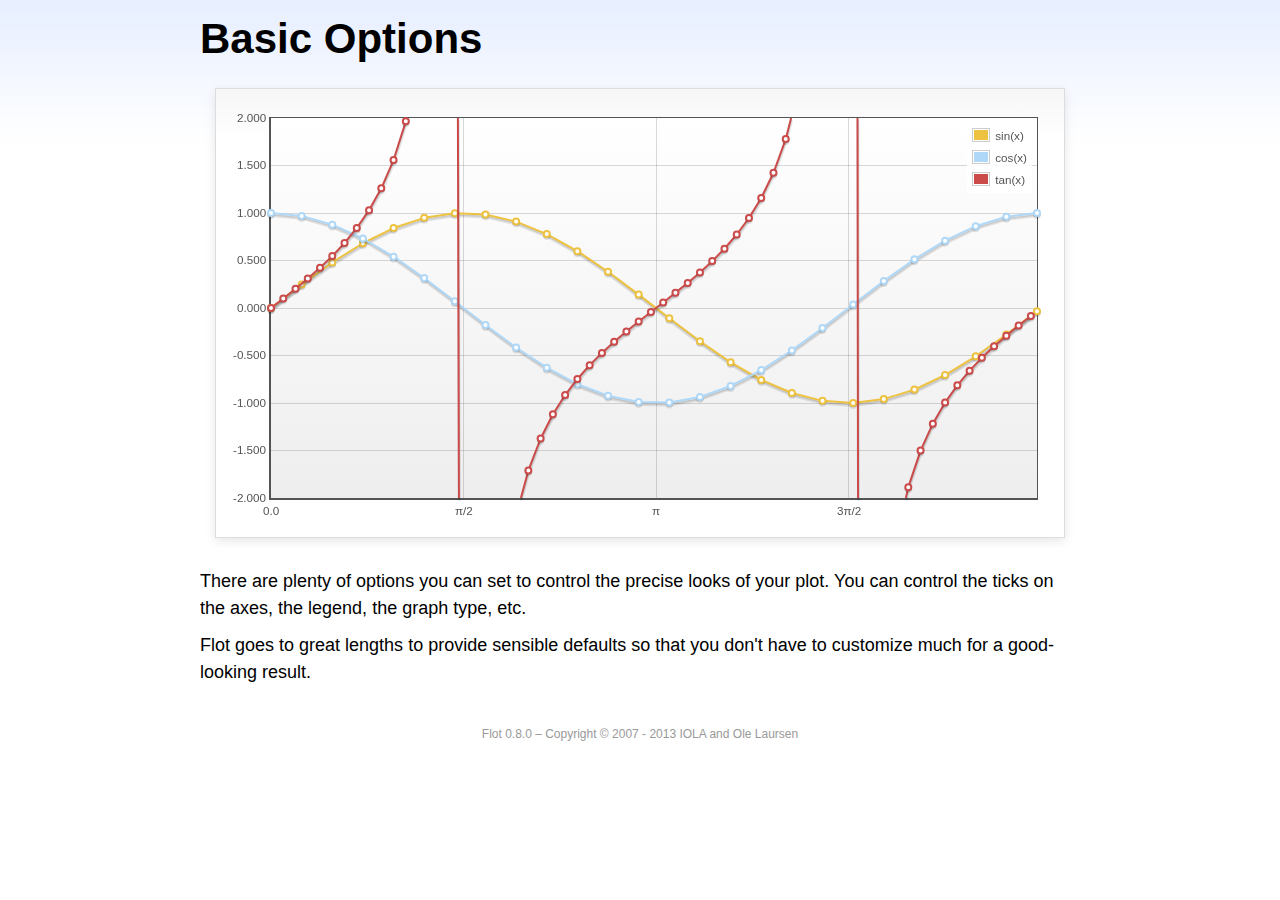
<file: Weightulator/www/js/flot/examples/basic-options/index.html>
<!DOCTYPE html PUBLIC "-//W3C//DTD HTML 4.01//EN" "http://www.w3.org/TR/html4/strict.dtd">
<html>
<head>
	<meta http-equiv="Content-Type" content="text/html; charset=utf-8">
	<title>Flot Examples: Basic Options</title>
	<link href="../examples.css" rel="stylesheet" type="text/css">
	<!--[if lte IE 8]><script language="javascript" type="text/javascript" src="../../excanvas.min.js"></script><![endif]-->
	<script language="javascript" type="text/javascript" src="../../jquery.js"></script>
	<script language="javascript" type="text/javascript" src="../../jquery.flot.js"></script>
	<script type="text/javascript">

	$(function () {

		var d1 = [];
		for (var i = 0; i < Math.PI * 2; i += 0.25) {
			d1.push([i, Math.sin(i)]);
		}

		var d2 = [];
		for (var i = 0; i < Math.PI * 2; i += 0.25) {
			d2.push([i, Math.cos(i)]);
		}

		var d3 = [];
		for (var i = 0; i < Math.PI * 2; i += 0.1) {
			d3.push([i, Math.tan(i)]);
		}

		$.plot("#placeholder", [
			{ label: "sin(x)", data: d1 },
			{ label: "cos(x)", data: d2 },
			{ label: "tan(x)", data: d3 }
		], {
			series: {
				lines: { show: true },
				points: { show: true }
			},
			xaxis: {
				ticks: [
					0, [ Math.PI/2, "\u03c0/2" ], [ Math.PI, "\u03c0" ],
					[ Math.PI * 3/2, "3\u03c0/2" ], [ Math.PI * 2, "2\u03c0" ]
				]
			},
			yaxis: {
				ticks: 10,
				min: -2,
				max: 2,
				tickDecimals: 3
			},
			grid: {
				backgroundColor: { colors: [ "#fff", "#eee" ] },
				borderWidth: {
					top: 1,
					right: 1,
					bottom: 2,
					left: 2
				}
			}
		});

		// Add the Flot version string to the footer

		$("#footer").prepend("Flot " + $.plot.version + " &ndash; ");
	});

	</script>
</head>
<body>

	<div id="header">
		<h2>Basic Options</h2>
	</div>

	<div id="content">

		<div class="demo-container">
			<div id="placeholder" class="demo-placeholder"></div>
		</div>

		<p>There are plenty of options you can set to control the precise looks of your plot. You can control the ticks on the axes, the legend, the graph type, etc.</p>

		<p>Flot goes to great lengths to provide sensible defaults so that you don't have to customize much for a good-looking result.</p>

	</div>

	<div id="footer">
		Copyright &copy; 2007 - 2013 IOLA and Ole Laursen
	</div>

</body>
</html>
</file>
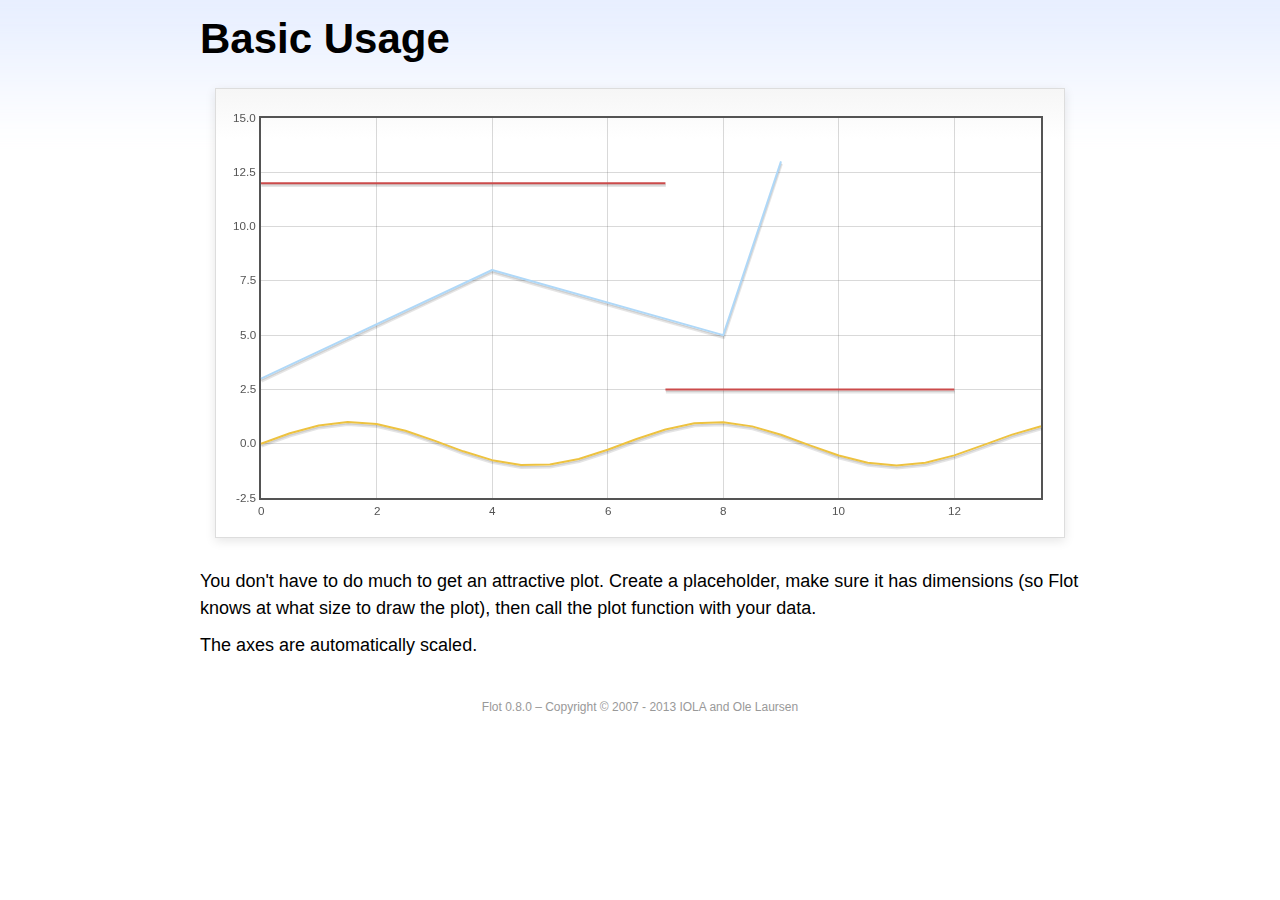
<file: Weightulator/www/js/flot/examples/basic-usage/index.html>
<!DOCTYPE html PUBLIC "-//W3C//DTD HTML 4.01//EN" "http://www.w3.org/TR/html4/strict.dtd">
<html>
<head>
	<meta http-equiv="Content-Type" content="text/html; charset=utf-8">
	<title>Flot Examples: Basic Usage</title>
	<link href="../examples.css" rel="stylesheet" type="text/css">
	<!--[if lte IE 8]><script language="javascript" type="text/javascript" src="../../excanvas.min.js"></script><![endif]-->
	<script language="javascript" type="text/javascript" src="../../jquery.js"></script>
	<script language="javascript" type="text/javascript" src="../../jquery.flot.js"></script>
	<script type="text/javascript">

	$(function() {

		var d1 = [];
		for (var i = 0; i < 14; i += 0.5) {
			d1.push([i, Math.sin(i)]);
		}

		var d2 = [[0, 3], [4, 8], [8, 5], [9, 13]];

		// A null signifies separate line segments

		var d3 = [[0, 12], [7, 12], null, [7, 2.5], [12, 2.5]];

		$.plot("#placeholder", [ d1, d2, d3 ]);

		// Add the Flot version string to the footer

		$("#footer").prepend("Flot " + $.plot.version + " &ndash; ");
	});

	</script>
</head>
<body>

	<div id="header">
		<h2>Basic Usage</h2>
	</div>

	<div id="content">

		<div class="demo-container">
			<div id="placeholder" class="demo-placeholder"></div>
		</div>

		<p>You don't have to do much to get an attractive plot.  Create a placeholder, make sure it has dimensions (so Flot knows at what size to draw the plot), then call the plot function with your data.</p>

		<p>The axes are automatically scaled.</p>

	</div>

	<div id="footer">
		Copyright &copy; 2007 - 2013 IOLA and Ole Laursen
	</div>

</body>
</html>
</file>
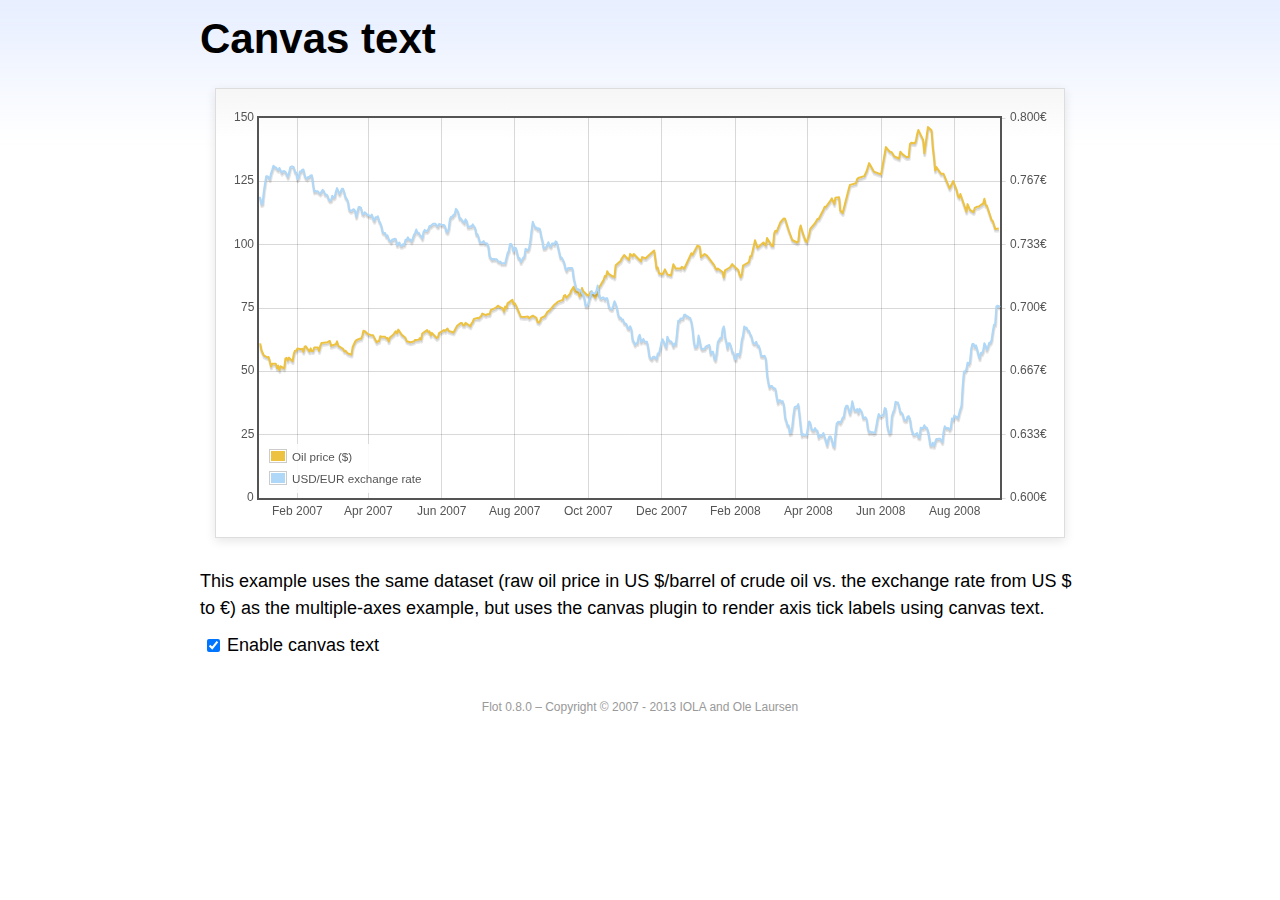
<file: Weightulator/www/js/flot/examples/canvas/index.html>
<!DOCTYPE html PUBLIC "-//W3C//DTD HTML 4.01//EN" "http://www.w3.org/TR/html4/strict.dtd">
<html>
<head>
	<meta http-equiv="Content-Type" content="text/html; charset=utf-8">
	<title>Flot Examples: Canvas text</title>
	<link href="../examples.css" rel="stylesheet" type="text/css">
	<!--[if lte IE 8]><script language="javascript" type="text/javascript" src="../../excanvas.min.js"></script><![endif]-->
	<script language="javascript" type="text/javascript" src="../../jquery.js"></script>
	<script language="javascript" type="text/javascript" src="../../jquery.flot.js"></script>
	<script language="javascript" type="text/javascript" src="../../jquery.flot.time.js"></script>
	<script language="javascript" type="text/javascript" src="../../jquery.flot.canvas.js"></script>
	<script type="text/javascript">

	$(function() {

		var oilPrices = [[1167692400000,61.05], [1167778800000,58.32], [1167865200000,57.35], [1167951600000,56.31], [1168210800000,55.55], [1168297200000,55.64], [1168383600000,54.02], [1168470000000,51.88], [1168556400000,52.99], [1168815600000,52.99], [1168902000000,51.21], [1168988400000,52.24], [1169074800000,50.48], [1169161200000,51.99], [1169420400000,51.13], [1169506800000,55.04], [1169593200000,55.37], [1169679600000,54.23], [1169766000000,55.42], [1170025200000,54.01], [1170111600000,56.97], [1170198000000,58.14], [1170284400000,58.14], [1170370800000,59.02], [1170630000000,58.74], [1170716400000,58.88], [1170802800000,57.71], [1170889200000,59.71], [1170975600000,59.89], [1171234800000,57.81], [1171321200000,59.06], [1171407600000,58.00], [1171494000000,57.99], [1171580400000,59.39], [1171839600000,59.39], [1171926000000,58.07], [1172012400000,60.07], [1172098800000,61.14], [1172444400000,61.39], [1172530800000,61.46], [1172617200000,61.79], [1172703600000,62.00], [1172790000000,60.07], [1173135600000,60.69], [1173222000000,61.82], [1173308400000,60.05], [1173654000000,58.91], [1173740400000,57.93], [1173826800000,58.16], [1173913200000,57.55], [1173999600000,57.11], [1174258800000,56.59], [1174345200000,59.61], [1174518000000,61.69], [1174604400000,62.28], [1174860000000,62.91], [1174946400000,62.93], [1175032800000,64.03], [1175119200000,66.03], [1175205600000,65.87], [1175464800000,64.64], [1175637600000,64.38], [1175724000000,64.28], [1175810400000,64.28], [1176069600000,61.51], [1176156000000,61.89], [1176242400000,62.01], [1176328800000,63.85], [1176415200000,63.63], [1176674400000,63.61], [1176760800000,63.10], [1176847200000,63.13], [1176933600000,61.83], [1177020000000,63.38], [1177279200000,64.58], [1177452000000,65.84], [1177538400000,65.06], [1177624800000,66.46], [1177884000000,64.40], [1178056800000,63.68], [1178143200000,63.19], [1178229600000,61.93], [1178488800000,61.47], [1178575200000,61.55], [1178748000000,61.81], [1178834400000,62.37], [1179093600000,62.46], [1179180000000,63.17], [1179266400000,62.55], [1179352800000,64.94], [1179698400000,66.27], [1179784800000,65.50], [1179871200000,65.77], [1179957600000,64.18], [1180044000000,65.20], [1180389600000,63.15], [1180476000000,63.49], [1180562400000,65.08], [1180908000000,66.30], [1180994400000,65.96], [1181167200000,66.93], [1181253600000,65.98], [1181599200000,65.35], [1181685600000,66.26], [1181858400000,68.00], [1182117600000,69.09], [1182204000000,69.10], [1182290400000,68.19], [1182376800000,68.19], [1182463200000,69.14], [1182722400000,68.19], [1182808800000,67.77], [1182895200000,68.97], [1182981600000,69.57], [1183068000000,70.68], [1183327200000,71.09], [1183413600000,70.92], [1183586400000,71.81], [1183672800000,72.81], [1183932000000,72.19], [1184018400000,72.56], [1184191200000,72.50], [1184277600000,74.15], [1184623200000,75.05], [1184796000000,75.92], [1184882400000,75.57], [1185141600000,74.89], [1185228000000,73.56], [1185314400000,75.57], [1185400800000,74.95], [1185487200000,76.83], [1185832800000,78.21], [1185919200000,76.53], [1186005600000,76.86], [1186092000000,76.00], [1186437600000,71.59], [1186696800000,71.47], [1186956000000,71.62], [1187042400000,71.00], [1187301600000,71.98], [1187560800000,71.12], [1187647200000,69.47], [1187733600000,69.26], [1187820000000,69.83], [1187906400000,71.09], [1188165600000,71.73], [1188338400000,73.36], [1188511200000,74.04], [1188856800000,76.30], [1189116000000,77.49], [1189461600000,78.23], [1189548000000,79.91], [1189634400000,80.09], [1189720800000,79.10], [1189980000000,80.57], [1190066400000,81.93], [1190239200000,83.32], [1190325600000,81.62], [1190584800000,80.95], [1190671200000,79.53], [1190757600000,80.30], [1190844000000,82.88], [1190930400000,81.66], [1191189600000,80.24], [1191276000000,80.05], [1191362400000,79.94], [1191448800000,81.44], [1191535200000,81.22], [1191794400000,79.02], [1191880800000,80.26], [1191967200000,80.30], [1192053600000,83.08], [1192140000000,83.69], [1192399200000,86.13], [1192485600000,87.61], [1192572000000,87.40], [1192658400000,89.47], [1192744800000,88.60], [1193004000000,87.56], [1193090400000,87.56], [1193176800000,87.10], [1193263200000,91.86], [1193612400000,93.53], [1193698800000,94.53], [1193871600000,95.93], [1194217200000,93.98], [1194303600000,96.37], [1194476400000,95.46], [1194562800000,96.32], [1195081200000,93.43], [1195167600000,95.10], [1195426800000,94.64], [1195513200000,95.10], [1196031600000,97.70], [1196118000000,94.42], [1196204400000,90.62], [1196290800000,91.01], [1196377200000,88.71], [1196636400000,88.32], [1196809200000,90.23], [1196982000000,88.28], [1197241200000,87.86], [1197327600000,90.02], [1197414000000,92.25], [1197586800000,90.63], [1197846000000,90.63], [1197932400000,90.49], [1198018800000,91.24], [1198105200000,91.06], [1198191600000,90.49], [1198710000000,96.62], [1198796400000,96.00], [1199142000000,99.62], [1199314800000,99.18], [1199401200000,95.09], [1199660400000,96.33], [1199833200000,95.67], [1200351600000,91.90], [1200438000000,90.84], [1200524400000,90.13], [1200610800000,90.57], [1200956400000,89.21], [1201042800000,86.99], [1201129200000,89.85], [1201474800000,90.99], [1201561200000,91.64], [1201647600000,92.33], [1201734000000,91.75], [1202079600000,90.02], [1202166000000,88.41], [1202252400000,87.14], [1202338800000,88.11], [1202425200000,91.77], [1202770800000,92.78], [1202857200000,93.27], [1202943600000,95.46], [1203030000000,95.46], [1203289200000,101.74], [1203462000000,98.81], [1203894000000,100.88], [1204066800000,99.64], [1204153200000,102.59], [1204239600000,101.84], [1204498800000,99.52], [1204585200000,99.52], [1204671600000,104.52], [1204758000000,105.47], [1204844400000,105.15], [1205103600000,108.75], [1205276400000,109.92], [1205362800000,110.33], [1205449200000,110.21], [1205708400000,105.68], [1205967600000,101.84], [1206313200000,100.86], [1206399600000,101.22], [1206486000000,105.90], [1206572400000,107.58], [1206658800000,105.62], [1206914400000,101.58], [1207000800000,100.98], [1207173600000,103.83], [1207260000000,106.23], [1207605600000,108.50], [1207778400000,110.11], [1207864800000,110.14], [1208210400000,113.79], [1208296800000,114.93], [1208383200000,114.86], [1208728800000,117.48], [1208815200000,118.30], [1208988000000,116.06], [1209074400000,118.52], [1209333600000,118.75], [1209420000000,113.46], [1209592800000,112.52], [1210024800000,121.84], [1210111200000,123.53], [1210197600000,123.69], [1210543200000,124.23], [1210629600000,125.80], [1210716000000,126.29], [1211148000000,127.05], [1211320800000,129.07], [1211493600000,132.19], [1211839200000,128.85], [1212357600000,127.76], [1212703200000,138.54], [1212962400000,136.80], [1213135200000,136.38], [1213308000000,134.86], [1213653600000,134.01], [1213740000000,136.68], [1213912800000,135.65], [1214172000000,134.62], [1214258400000,134.62], [1214344800000,134.62], [1214431200000,139.64], [1214517600000,140.21], [1214776800000,140.00], [1214863200000,140.97], [1214949600000,143.57], [1215036000000,145.29], [1215381600000,141.37], [1215468000000,136.04], [1215727200000,146.40], [1215986400000,145.18], [1216072800000,138.74], [1216159200000,134.60], [1216245600000,129.29], [1216332000000,130.65], [1216677600000,127.95], [1216850400000,127.95], [1217282400000,122.19], [1217455200000,124.08], [1217541600000,125.10], [1217800800000,121.41], [1217887200000,119.17], [1217973600000,118.58], [1218060000000,120.02], [1218405600000,114.45], [1218492000000,113.01], [1218578400000,116.00], [1218751200000,113.77], [1219010400000,112.87], [1219096800000,114.53], [1219269600000,114.98], [1219356000000,114.98], [1219701600000,116.27], [1219788000000,118.15], [1219874400000,115.59], [1219960800000,115.46], [1220306400000,109.71], [1220392800000,109.35], [1220565600000,106.23], [1220824800000,106.34]];

		var exchangeRates = [[1167606000000,0.7580], [1167692400000,0.7580], [1167778800000,0.75470], [1167865200000,0.75490], [1167951600000,0.76130], [1168038000000,0.76550], [1168124400000,0.76930], [1168210800000,0.76940], [1168297200000,0.76880], [1168383600000,0.76780], [1168470000000,0.77080], [1168556400000,0.77270], [1168642800000,0.77490], [1168729200000,0.77410], [1168815600000,0.77410], [1168902000000,0.77320], [1168988400000,0.77270], [1169074800000,0.77370], [1169161200000,0.77240], [1169247600000,0.77120], [1169334000000,0.7720], [1169420400000,0.77210], [1169506800000,0.77170], [1169593200000,0.77040], [1169679600000,0.7690], [1169766000000,0.77110], [1169852400000,0.7740], [1169938800000,0.77450], [1170025200000,0.77450], [1170111600000,0.7740], [1170198000000,0.77160], [1170284400000,0.77130], [1170370800000,0.76780], [1170457200000,0.76880], [1170543600000,0.77180], [1170630000000,0.77180], [1170716400000,0.77280], [1170802800000,0.77290], [1170889200000,0.76980], [1170975600000,0.76850], [1171062000000,0.76810], [1171148400000,0.7690], [1171234800000,0.7690], [1171321200000,0.76980], [1171407600000,0.76990], [1171494000000,0.76510], [1171580400000,0.76130], [1171666800000,0.76160], [1171753200000,0.76140], [1171839600000,0.76140], [1171926000000,0.76070], [1172012400000,0.76020], [1172098800000,0.76110], [1172185200000,0.76220], [1172271600000,0.76150], [1172358000000,0.75980], [1172444400000,0.75980], [1172530800000,0.75920], [1172617200000,0.75730], [1172703600000,0.75660], [1172790000000,0.75670], [1172876400000,0.75910], [1172962800000,0.75820], [1173049200000,0.75850], [1173135600000,0.76130], [1173222000000,0.76310], [1173308400000,0.76150], [1173394800000,0.760], [1173481200000,0.76130], [1173567600000,0.76270], [1173654000000,0.76270], [1173740400000,0.76080], [1173826800000,0.75830], [1173913200000,0.75750], [1173999600000,0.75620], [1174086000000,0.7520], [1174172400000,0.75120], [1174258800000,0.75120], [1174345200000,0.75170], [1174431600000,0.7520], [1174518000000,0.75110], [1174604400000,0.7480], [1174690800000,0.75090], [1174777200000,0.75310], [1174860000000,0.75310], [1174946400000,0.75270], [1175032800000,0.74980], [1175119200000,0.74930], [1175205600000,0.75040], [1175292000000,0.750], [1175378400000,0.74910], [1175464800000,0.74910], [1175551200000,0.74850], [1175637600000,0.74840], [1175724000000,0.74920], [1175810400000,0.74710], [1175896800000,0.74590], [1175983200000,0.74770], [1176069600000,0.74770], [1176156000000,0.74830], [1176242400000,0.74580], [1176328800000,0.74480], [1176415200000,0.7430], [1176501600000,0.73990], [1176588000000,0.73950], [1176674400000,0.73950], [1176760800000,0.73780], [1176847200000,0.73820], [1176933600000,0.73620], [1177020000000,0.73550], [1177106400000,0.73480], [1177192800000,0.73610], [1177279200000,0.73610], [1177365600000,0.73650], [1177452000000,0.73620], [1177538400000,0.73310], [1177624800000,0.73390], [1177711200000,0.73440], [1177797600000,0.73270], [1177884000000,0.73270], [1177970400000,0.73360], [1178056800000,0.73330], [1178143200000,0.73590], [1178229600000,0.73590], [1178316000000,0.73720], [1178402400000,0.7360], [1178488800000,0.7360], [1178575200000,0.7350], [1178661600000,0.73650], [1178748000000,0.73840], [1178834400000,0.73950], [1178920800000,0.74130], [1179007200000,0.73970], [1179093600000,0.73960], [1179180000000,0.73850], [1179266400000,0.73780], [1179352800000,0.73660], [1179439200000,0.740], [1179525600000,0.74110], [1179612000000,0.74060], [1179698400000,0.74050], [1179784800000,0.74140], [1179871200000,0.74310], [1179957600000,0.74310], [1180044000000,0.74380], [1180130400000,0.74430], [1180216800000,0.74430], [1180303200000,0.74430], [1180389600000,0.74340], [1180476000000,0.74290], [1180562400000,0.74420], [1180648800000,0.7440], [1180735200000,0.74390], [1180821600000,0.74370], [1180908000000,0.74370], [1180994400000,0.74290], [1181080800000,0.74030], [1181167200000,0.73990], [1181253600000,0.74180], [1181340000000,0.74680], [1181426400000,0.7480], [1181512800000,0.7480], [1181599200000,0.7490], [1181685600000,0.74940], [1181772000000,0.75220], [1181858400000,0.75150], [1181944800000,0.75020], [1182031200000,0.74720], [1182117600000,0.74720], [1182204000000,0.74620], [1182290400000,0.74550], [1182376800000,0.74490], [1182463200000,0.74670], [1182549600000,0.74580], [1182636000000,0.74270], [1182722400000,0.74270], [1182808800000,0.7430], [1182895200000,0.74290], [1182981600000,0.7440], [1183068000000,0.7430], [1183154400000,0.74220], [1183240800000,0.73880], [1183327200000,0.73880], [1183413600000,0.73690], [1183500000000,0.73450], [1183586400000,0.73450], [1183672800000,0.73450], [1183759200000,0.73520], [1183845600000,0.73410], [1183932000000,0.73410], [1184018400000,0.7340], [1184104800000,0.73240], [1184191200000,0.72720], [1184277600000,0.72640], [1184364000000,0.72550], [1184450400000,0.72580], [1184536800000,0.72580], [1184623200000,0.72560], [1184709600000,0.72570], [1184796000000,0.72470], [1184882400000,0.72430], [1184968800000,0.72440], [1185055200000,0.72350], [1185141600000,0.72350], [1185228000000,0.72350], [1185314400000,0.72350], [1185400800000,0.72620], [1185487200000,0.72880], [1185573600000,0.73010], [1185660000000,0.73370], [1185746400000,0.73370], [1185832800000,0.73240], [1185919200000,0.72970], [1186005600000,0.73170], [1186092000000,0.73150], [1186178400000,0.72880], [1186264800000,0.72630], [1186351200000,0.72630], [1186437600000,0.72420], [1186524000000,0.72530], [1186610400000,0.72640], [1186696800000,0.7270], [1186783200000,0.73120], [1186869600000,0.73050], [1186956000000,0.73050], [1187042400000,0.73180], [1187128800000,0.73580], [1187215200000,0.74090], [1187301600000,0.74540], [1187388000000,0.74370], [1187474400000,0.74240], [1187560800000,0.74240], [1187647200000,0.74150], [1187733600000,0.74190], [1187820000000,0.74140], [1187906400000,0.73770], [1187992800000,0.73550], [1188079200000,0.73150], [1188165600000,0.73150], [1188252000000,0.7320], [1188338400000,0.73320], [1188424800000,0.73460], [1188511200000,0.73280], [1188597600000,0.73230], [1188684000000,0.7340], [1188770400000,0.7340], [1188856800000,0.73360], [1188943200000,0.73510], [1189029600000,0.73460], [1189116000000,0.73210], [1189202400000,0.72940], [1189288800000,0.72660], [1189375200000,0.72660], [1189461600000,0.72540], [1189548000000,0.72420], [1189634400000,0.72130], [1189720800000,0.71970], [1189807200000,0.72090], [1189893600000,0.7210], [1189980000000,0.7210], [1190066400000,0.7210], [1190152800000,0.72090], [1190239200000,0.71590], [1190325600000,0.71330], [1190412000000,0.71050], [1190498400000,0.70990], [1190584800000,0.70990], [1190671200000,0.70930], [1190757600000,0.70930], [1190844000000,0.70760], [1190930400000,0.7070], [1191016800000,0.70490], [1191103200000,0.70120], [1191189600000,0.70110], [1191276000000,0.70190], [1191362400000,0.70460], [1191448800000,0.70630], [1191535200000,0.70890], [1191621600000,0.70770], [1191708000000,0.70770], [1191794400000,0.70770], [1191880800000,0.70910], [1191967200000,0.71180], [1192053600000,0.70790], [1192140000000,0.70530], [1192226400000,0.7050], [1192312800000,0.70550], [1192399200000,0.70550], [1192485600000,0.70450], [1192572000000,0.70510], [1192658400000,0.70510], [1192744800000,0.70170], [1192831200000,0.70], [1192917600000,0.69950], [1193004000000,0.69940], [1193090400000,0.70140], [1193176800000,0.70360], [1193263200000,0.70210], [1193349600000,0.70020], [1193436000000,0.69670], [1193522400000,0.6950], [1193612400000,0.6950], [1193698800000,0.69390], [1193785200000,0.6940], [1193871600000,0.69220], [1193958000000,0.69190], [1194044400000,0.69140], [1194130800000,0.68940], [1194217200000,0.68910], [1194303600000,0.69040], [1194390000000,0.6890], [1194476400000,0.68340], [1194562800000,0.68230], [1194649200000,0.68070], [1194735600000,0.68150], [1194822000000,0.68150], [1194908400000,0.68470], [1194994800000,0.68590], [1195081200000,0.68220], [1195167600000,0.68270], [1195254000000,0.68370], [1195340400000,0.68230], [1195426800000,0.68220], [1195513200000,0.68220], [1195599600000,0.67920], [1195686000000,0.67460], [1195772400000,0.67350], [1195858800000,0.67310], [1195945200000,0.67420], [1196031600000,0.67440], [1196118000000,0.67390], [1196204400000,0.67310], [1196290800000,0.67610], [1196377200000,0.67610], [1196463600000,0.67850], [1196550000000,0.68180], [1196636400000,0.68360], [1196722800000,0.68230], [1196809200000,0.68050], [1196895600000,0.67930], [1196982000000,0.68490], [1197068400000,0.68330], [1197154800000,0.68250], [1197241200000,0.68250], [1197327600000,0.68160], [1197414000000,0.67990], [1197500400000,0.68130], [1197586800000,0.68090], [1197673200000,0.68680], [1197759600000,0.69330], [1197846000000,0.69330], [1197932400000,0.69450], [1198018800000,0.69440], [1198105200000,0.69460], [1198191600000,0.69640], [1198278000000,0.69650], [1198364400000,0.69560], [1198450800000,0.69560], [1198537200000,0.6950], [1198623600000,0.69480], [1198710000000,0.69280], [1198796400000,0.68870], [1198882800000,0.68240], [1198969200000,0.67940], [1199055600000,0.67940], [1199142000000,0.68030], [1199228400000,0.68550], [1199314800000,0.68240], [1199401200000,0.67910], [1199487600000,0.67830], [1199574000000,0.67850], [1199660400000,0.67850], [1199746800000,0.67970], [1199833200000,0.680], [1199919600000,0.68030], [1200006000000,0.68050], [1200092400000,0.6760], [1200178800000,0.6770], [1200265200000,0.6770], [1200351600000,0.67360], [1200438000000,0.67260], [1200524400000,0.67640], [1200610800000,0.68210], [1200697200000,0.68310], [1200783600000,0.68420], [1200870000000,0.68420], [1200956400000,0.68870], [1201042800000,0.69030], [1201129200000,0.68480], [1201215600000,0.68240], [1201302000000,0.67880], [1201388400000,0.68140], [1201474800000,0.68140], [1201561200000,0.67970], [1201647600000,0.67690], [1201734000000,0.67650], [1201820400000,0.67330], [1201906800000,0.67290], [1201993200000,0.67580], [1202079600000,0.67580], [1202166000000,0.6750], [1202252400000,0.6780], [1202338800000,0.68330], [1202425200000,0.68560], [1202511600000,0.69030], [1202598000000,0.68960], [1202684400000,0.68960], [1202770800000,0.68820], [1202857200000,0.68790], [1202943600000,0.68620], [1203030000000,0.68520], [1203116400000,0.68230], [1203202800000,0.68130], [1203289200000,0.68130], [1203375600000,0.68220], [1203462000000,0.68020], [1203548400000,0.68020], [1203634800000,0.67840], [1203721200000,0.67480], [1203807600000,0.67470], [1203894000000,0.67470], [1203980400000,0.67480], [1204066800000,0.67330], [1204153200000,0.6650], [1204239600000,0.66110], [1204326000000,0.65830], [1204412400000,0.6590], [1204498800000,0.6590], [1204585200000,0.65810], [1204671600000,0.65780], [1204758000000,0.65740], [1204844400000,0.65320], [1204930800000,0.65020], [1205017200000,0.65140], [1205103600000,0.65140], [1205190000000,0.65070], [1205276400000,0.6510], [1205362800000,0.64890], [1205449200000,0.64240], [1205535600000,0.64060], [1205622000000,0.63820], [1205708400000,0.63820], [1205794800000,0.63410], [1205881200000,0.63440], [1205967600000,0.63780], [1206054000000,0.64390], [1206140400000,0.64780], [1206226800000,0.64810], [1206313200000,0.64810], [1206399600000,0.64940], [1206486000000,0.64380], [1206572400000,0.63770], [1206658800000,0.63290], [1206745200000,0.63360], [1206831600000,0.63330], [1206914400000,0.63330], [1207000800000,0.6330], [1207087200000,0.63710], [1207173600000,0.64030], [1207260000000,0.63960], [1207346400000,0.63640], [1207432800000,0.63560], [1207519200000,0.63560], [1207605600000,0.63680], [1207692000000,0.63570], [1207778400000,0.63540], [1207864800000,0.6320], [1207951200000,0.63320], [1208037600000,0.63280], [1208124000000,0.63310], [1208210400000,0.63420], [1208296800000,0.63210], [1208383200000,0.63020], [1208469600000,0.62780], [1208556000000,0.63080], [1208642400000,0.63240], [1208728800000,0.63240], [1208815200000,0.63070], [1208901600000,0.62770], [1208988000000,0.62690], [1209074400000,0.63350], [1209160800000,0.63920], [1209247200000,0.640], [1209333600000,0.64010], [1209420000000,0.63960], [1209506400000,0.64070], [1209592800000,0.64230], [1209679200000,0.64290], [1209765600000,0.64720], [1209852000000,0.64850], [1209938400000,0.64860], [1210024800000,0.64670], [1210111200000,0.64440], [1210197600000,0.64670], [1210284000000,0.65090], [1210370400000,0.64780], [1210456800000,0.64610], [1210543200000,0.64610], [1210629600000,0.64680], [1210716000000,0.64490], [1210802400000,0.6470], [1210888800000,0.64610], [1210975200000,0.64520], [1211061600000,0.64220], [1211148000000,0.64220], [1211234400000,0.64250], [1211320800000,0.64140], [1211407200000,0.63660], [1211493600000,0.63460], [1211580000000,0.6350], [1211666400000,0.63460], [1211752800000,0.63460], [1211839200000,0.63430], [1211925600000,0.63460], [1212012000000,0.63790], [1212098400000,0.64160], [1212184800000,0.64420], [1212271200000,0.64310], [1212357600000,0.64310], [1212444000000,0.64350], [1212530400000,0.6440], [1212616800000,0.64730], [1212703200000,0.64690], [1212789600000,0.63860], [1212876000000,0.63560], [1212962400000,0.6340], [1213048800000,0.63460], [1213135200000,0.6430], [1213221600000,0.64520], [1213308000000,0.64670], [1213394400000,0.65060], [1213480800000,0.65040], [1213567200000,0.65030], [1213653600000,0.64810], [1213740000000,0.64510], [1213826400000,0.6450], [1213912800000,0.64410], [1213999200000,0.64140], [1214085600000,0.64090], [1214172000000,0.64090], [1214258400000,0.64280], [1214344800000,0.64310], [1214431200000,0.64180], [1214517600000,0.63710], [1214604000000,0.63490], [1214690400000,0.63330], [1214776800000,0.63340], [1214863200000,0.63380], [1214949600000,0.63420], [1215036000000,0.6320], [1215122400000,0.63180], [1215208800000,0.6370], [1215295200000,0.63680], [1215381600000,0.63680], [1215468000000,0.63830], [1215554400000,0.63710], [1215640800000,0.63710], [1215727200000,0.63550], [1215813600000,0.6320], [1215900000000,0.62770], [1215986400000,0.62760], [1216072800000,0.62910], [1216159200000,0.62740], [1216245600000,0.62930], [1216332000000,0.63110], [1216418400000,0.6310], [1216504800000,0.63120], [1216591200000,0.63120], [1216677600000,0.63040], [1216764000000,0.62940], [1216850400000,0.63480], [1216936800000,0.63780], [1217023200000,0.63680], [1217109600000,0.63680], [1217196000000,0.63680], [1217282400000,0.6360], [1217368800000,0.6370], [1217455200000,0.64180], [1217541600000,0.64110], [1217628000000,0.64350], [1217714400000,0.64270], [1217800800000,0.64270], [1217887200000,0.64190], [1217973600000,0.64460], [1218060000000,0.64680], [1218146400000,0.64870], [1218232800000,0.65940], [1218319200000,0.66660], [1218405600000,0.66660], [1218492000000,0.66780], [1218578400000,0.67120], [1218664800000,0.67050], [1218751200000,0.67180], [1218837600000,0.67840], [1218924000000,0.68110], [1219010400000,0.68110], [1219096800000,0.67940], [1219183200000,0.68040], [1219269600000,0.67810], [1219356000000,0.67560], [1219442400000,0.67350], [1219528800000,0.67630], [1219615200000,0.67620], [1219701600000,0.67770], [1219788000000,0.68150], [1219874400000,0.68020], [1219960800000,0.6780], [1220047200000,0.67960], [1220133600000,0.68170], [1220220000000,0.68170], [1220306400000,0.68320], [1220392800000,0.68770], [1220479200000,0.69120], [1220565600000,0.69140], [1220652000000,0.70090], [1220738400000,0.70120], [1220824800000,0.7010], [1220911200000,0.70050]];

		var data = [
			{ data: oilPrices, label: "Oil price ($)" },
			{ data: exchangeRates, label: "USD/EUR exchange rate", yaxis: 2 }
		];

		var options = {
			canvas: true,
			xaxes: [ { mode: "time" } ],
			yaxes: [ { min: 0 }, {
				position: "right",
				alignTicksWithAxis: 1,
				tickFormatter: function(value, axis) {
					return value.toFixed(axis.tickDecimals) + "€";
				}
			} ],
			legend: { position: "sw" }
		}

		$.plot("#placeholder", data, options);

		$("input").change(function () {
			options.canvas = $(this).is(":checked");
			$.plot("#placeholder", data, options);
		});

		// Add the Flot version string to the footer

		$("#footer").prepend("Flot " + $.plot.version + " &ndash; ");
	});

	</script>
</head>
<body>

	<div id="header">
		<h2>Canvas text</h2>
	</div>

	<div id="content">

		<div class="demo-container">
			<div id="placeholder" class="demo-placeholder"></div>
		</div>

		<p>This example uses the same dataset (raw oil price in US $/barrel of crude oil vs. the exchange rate from US $ to €) as the multiple-axes example, but uses the canvas plugin to render axis tick labels using canvas text.</p>

		<p><input type="checkbox" checked="checked">Enable canvas text</input></p>

	</div>

	<div id="footer">
		Copyright &copy; 2007 - 2013 IOLA and Ole Laursen
	</div>

</body>
</html>
</file>
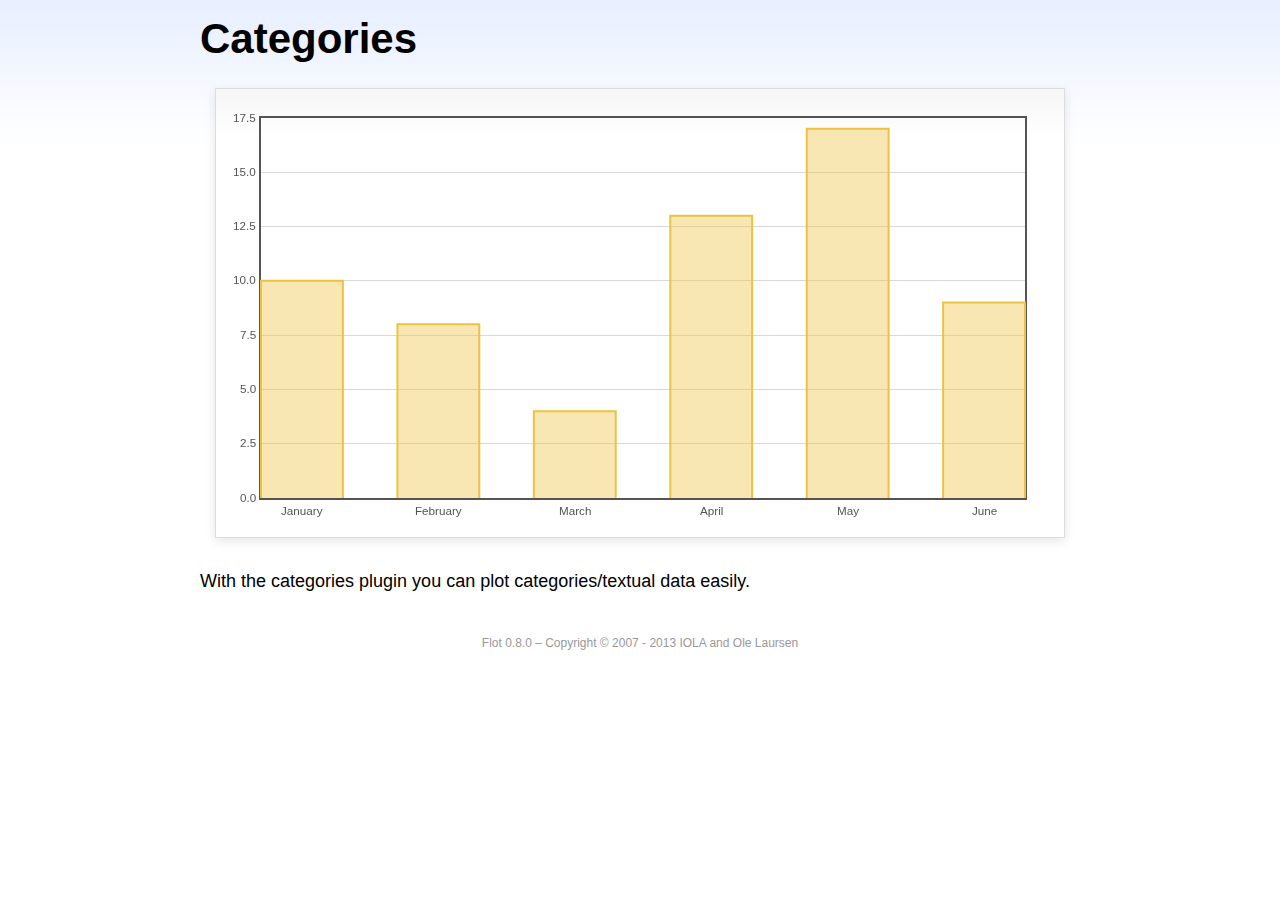
<file: Weightulator/www/js/flot/examples/categories/index.html>
<!DOCTYPE html PUBLIC "-//W3C//DTD HTML 4.01//EN" "http://www.w3.org/TR/html4/strict.dtd">
<html>
<head>
	<meta http-equiv="Content-Type" content="text/html; charset=utf-8">
	<title>Flot Examples: Categories</title>
	<link href="../examples.css" rel="stylesheet" type="text/css">
	<!--[if lte IE 8]><script language="javascript" type="text/javascript" src="../../excanvas.min.js"></script><![endif]-->
	<script language="javascript" type="text/javascript" src="../../jquery.js"></script>
	<script language="javascript" type="text/javascript" src="../../jquery.flot.js"></script>
	<script language="javascript" type="text/javascript" src="../../jquery.flot.categories.js"></script>
	<script type="text/javascript">

	$(function() {

		var data = [ ["January", 10], ["February", 8], ["March", 4], ["April", 13], ["May", 17], ["June", 9] ];

		$.plot("#placeholder", [ data ], {
			series: {
				bars: {
					show: true,
					barWidth: 0.6,
					align: "center"
				}
			},
			xaxis: {
				mode: "categories",
				tickLength: 0
			}
		});

		// Add the Flot version string to the footer

		$("#footer").prepend("Flot " + $.plot.version + " &ndash; ");
	});

	</script>
</head>
<body>

	<div id="header">
		<h2>Categories</h2>
	</div>

	<div id="content">

		<div class="demo-container">
			<div id="placeholder" class="demo-placeholder"></div>
		</div>

		<p>With the categories plugin you can plot categories/textual data easily.</p>

	</div>

	<div id="footer">
		Copyright &copy; 2007 - 2013 IOLA and Ole Laursen
	</div>

</body>
</html>
</file>
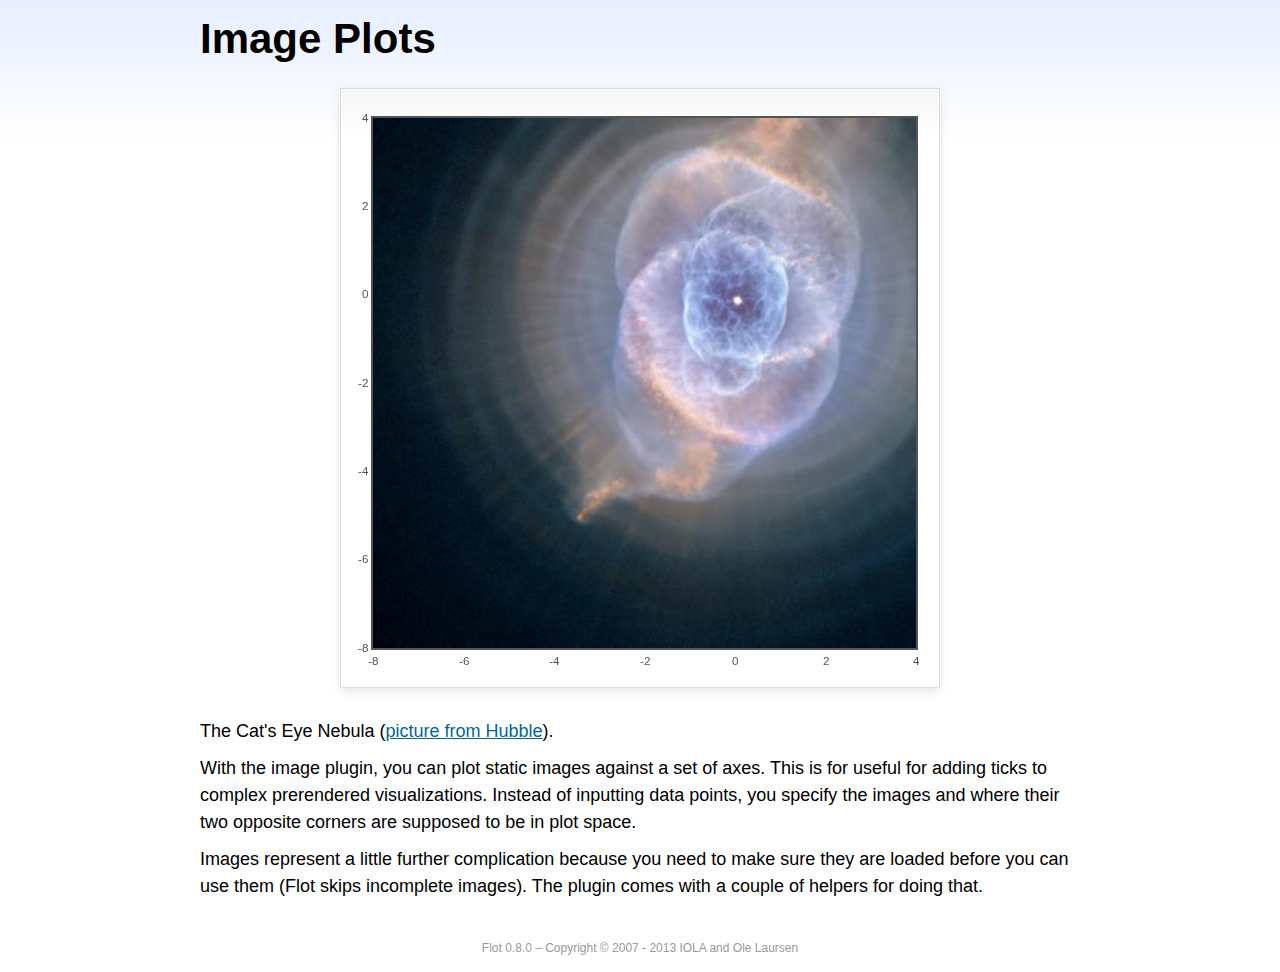
<file: Weightulator/www/js/flot/examples/image/index.html>
<!DOCTYPE html PUBLIC "-//W3C//DTD HTML 4.01//EN" "http://www.w3.org/TR/html4/strict.dtd">
<html>
<head>
	<meta http-equiv="Content-Type" content="text/html; charset=utf-8">
	<title>Flot Examples: Image Plots</title>
	<link href="../examples.css" rel="stylesheet" type="text/css">
	<!--[if lte IE 8]><script language="javascript" type="text/javascript" src="../../excanvas.min.js"></script><![endif]-->
	<script language="javascript" type="text/javascript" src="../../jquery.js"></script>
	<script language="javascript" type="text/javascript" src="../../jquery.flot.js"></script>
	<script language="javascript" type="text/javascript" src="../../jquery.flot.image.js"></script>
	<script type="text/javascript">

	$(function() {

		var data = [[["hs-2004-27-a-large-web.jpg", -10, -10, 10, 10]]];

		var options = {
			series: {
				images: {
					show: true
				}
			},
			xaxis: {
				min: -8,
				max: 4
			},
			yaxis: {
				min: -8,
				max: 4
			}
		};

		$.plot.image.loadDataImages(data, options, function () {
			$.plot("#placeholder", data, options);
		});

		// Add the Flot version string to the footer

		$("#footer").prepend("Flot " + $.plot.version + " &ndash; ");
	});

	</script>
</head>
<body>

	<div id="header">
		<h2>Image Plots</h2>
	</div>

	<div id="content">

		<div class="demo-container" style="width:600px;height:600px;">
			<div id="placeholder" class="demo-placeholder"></div>
		</div>

		<p>The Cat's Eye Nebula (<a href="http://hubblesite.org/gallery/album/nebula/pr2004027a/">picture from Hubble</a>).</p>

		<p>With the image plugin, you can plot static images against a set of axes. This is for useful for adding ticks to complex prerendered visualizations. Instead of inputting data points, you specify the images and where their two opposite corners are supposed to be in plot space.</p>

		<p>Images represent a little further complication because you need to make sure they are loaded before you can use them (Flot skips incomplete images). The plugin comes with a couple of helpers for doing that.</p>

	</div>

	<div id="footer">
		Copyright &copy; 2007 - 2013 IOLA and Ole Laursen
	</div>

</body>
</html>
</file>
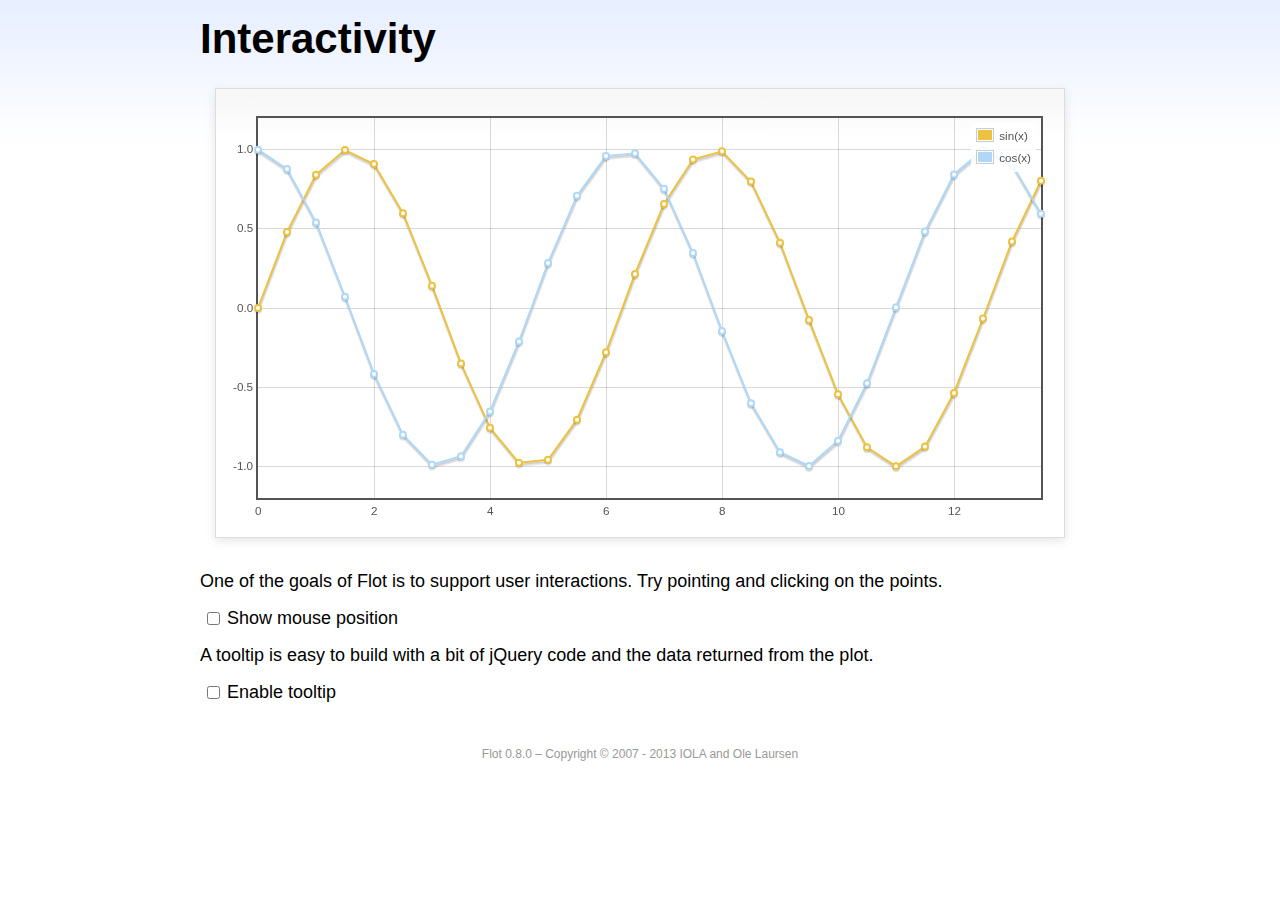
<file: Weightulator/www/js/flot/examples/interacting/index.html>
<!DOCTYPE html PUBLIC "-//W3C//DTD HTML 4.01//EN" "http://www.w3.org/TR/html4/strict.dtd">
<html>
<head>
	<meta http-equiv="Content-Type" content="text/html; charset=utf-8">
	<title>Flot Examples: Interactivity</title>
	<link href="../examples.css" rel="stylesheet" type="text/css">
	<!--[if lte IE 8]><script language="javascript" type="text/javascript" src="../../excanvas.min.js"></script><![endif]-->
	<script language="javascript" type="text/javascript" src="../../jquery.js"></script>
	<script language="javascript" type="text/javascript" src="../../jquery.flot.js"></script>
	<script type="text/javascript">

	$(function() {

		var sin = [],
			cos = [];

		for (var i = 0; i < 14; i += 0.5) {
			sin.push([i, Math.sin(i)]);
			cos.push([i, Math.cos(i)]);
		}

		var plot = $.plot("#placeholder", [
			{ data: sin, label: "sin(x)"},
			{ data: cos, label: "cos(x)"}
		], {
			series: {
				lines: {
					show: true
				},
				points: {
					show: true
				}
			},
			grid: {
				hoverable: true,
				clickable: true
			},
			yaxis: {
				min: -1.2,
				max: 1.2
			}
		});

		function showTooltip(x, y, contents) {
			$("<div id='tooltip'>" + contents + "</div>").css({
				position: "absolute",
				display: "none",
				top: y + 5,
				left: x + 5,
				border: "1px solid #fdd",
				padding: "2px",
				"background-color": "#fee",
				opacity: 0.80
			}).appendTo("body").fadeIn(200);
		}

		var previousPoint = null;
		$("#placeholder").bind("plothover", function (event, pos, item) {

			if ($("#enablePosition:checked").length > 0) {
				var str = "(" + pos.x.toFixed(2) + ", " + pos.y.toFixed(2) + ")";
				$("#hoverdata").text(str);
			}

			if ($("#enableTooltip:checked").length > 0) {
				if (item) {
					if (previousPoint != item.dataIndex) {

						previousPoint = item.dataIndex;

						$("#tooltip").remove();
						var x = item.datapoint[0].toFixed(2),
						y = item.datapoint[1].toFixed(2);

						showTooltip(item.pageX, item.pageY,
						    item.series.label + " of " + x + " = " + y);
					}
				} else {
					$("#tooltip").remove();
					previousPoint = null;            
				}
			}
		});

		$("#placeholder").bind("plotclick", function (event, pos, item) {
			if (item) {
				$("#clickdata").text(" - click point " + item.dataIndex + " in " + item.series.label);
				plot.highlight(item.series, item.datapoint);
			}
		});

		// Add the Flot version string to the footer

		$("#footer").prepend("Flot " + $.plot.version + " &ndash; ");
	});

	</script>
</head>
<body>

	<div id="header">
		<h2>Interactivity</h2>
	</div>

	<div id="content">

		<div class="demo-container">
			<div id="placeholder" class="demo-placeholder"></div>
		</div>

		<p>One of the goals of Flot is to support user interactions. Try pointing and clicking on the points.</p>

		<p>
			<label><input id="enablePosition" type="checkbox"></input>Show mouse position</label>
			<span id="hoverdata"></span>
			<span id="clickdata"></span>
		</p>

		<p>A tooltip is easy to build with a bit of jQuery code and the data returned from the plot.</p>

		<p><label><input id="enableTooltip" type="checkbox"></input>Enable tooltip</label></p>

	</div>

	<div id="footer">
		Copyright &copy; 2007 - 2013 IOLA and Ole Laursen
	</div>

</body>
</html>
</file>
<file: Weightulator/www/js/flot/examples/examples.css>
* {	padding: 0; margin: 0; vertical-align: top; }

body {
	background: url(background.png) repeat-x;
	font: 18px/1.5em "proxima-nova", Helvetica, Arial, sans-serif;
}

a {	color: #069; }
a:hover { color: #28b; }

h2 {
	margin-top: 15px;
	font: normal 32px "omnes-pro", Helvetica, Arial, sans-serif;
}

h3 {
	margin-left: 30px;
	font: normal 26px "omnes-pro", Helvetica, Arial, sans-serif;
	color: #666;
}

p {
	margin-top: 10px;
}

button {
	font-size: 18px;
	padding: 1px 7px;
}

input {
	font-size: 18px;
}

input[type=checkbox] {
	margin: 7px;
}

#header {
	position: relative;
	width: 900px;
	margin: auto;
}

#header h2 {
	margin-left: 10px;
	vertical-align: middle;
	font-size: 42px;
	font-weight: bold;
	text-decoration: none;
	color: #000;
}

#content {
	width: 880px;
	margin: 0 auto;
	padding: 10px;
}

#footer {
	margin-top: 25px;
	margin-bottom: 10px;
	text-align: center;
	font-size: 12px;
	color: #999;
}

.demo-container {
	box-sizing: border-box;
	width: 850px;
	height: 450px;
	padding: 20px 15px 15px 15px;
	margin: 15px auto 30px auto;
	border: 1px solid #ddd;
	background: #fff;
	background: linear-gradient(#f6f6f6 0, #fff 50px);
	background: -o-linear-gradient(#f6f6f6 0, #fff 50px);
	background: -ms-linear-gradient(#f6f6f6 0, #fff 50px);
	background: -moz-linear-gradient(#f6f6f6 0, #fff 50px);
	background: -webkit-linear-gradient(#f6f6f6 0, #fff 50px);
	box-shadow: 0 3px 10px rgba(0,0,0,0.15);
	-o-box-shadow: 0 3px 10px rgba(0,0,0,0.1);
	-ms-box-shadow: 0 3px 10px rgba(0,0,0,0.1);
	-moz-box-shadow: 0 3px 10px rgba(0,0,0,0.1);
	-webkit-box-shadow: 0 3px 10px rgba(0,0,0,0.1);
}

.demo-placeholder {
	width: 100%;
	height: 100%;
	font-size: 14px;
	line-height: 1.2em;
}

.legend table {
	border-spacing: 5px;
}
</file>
